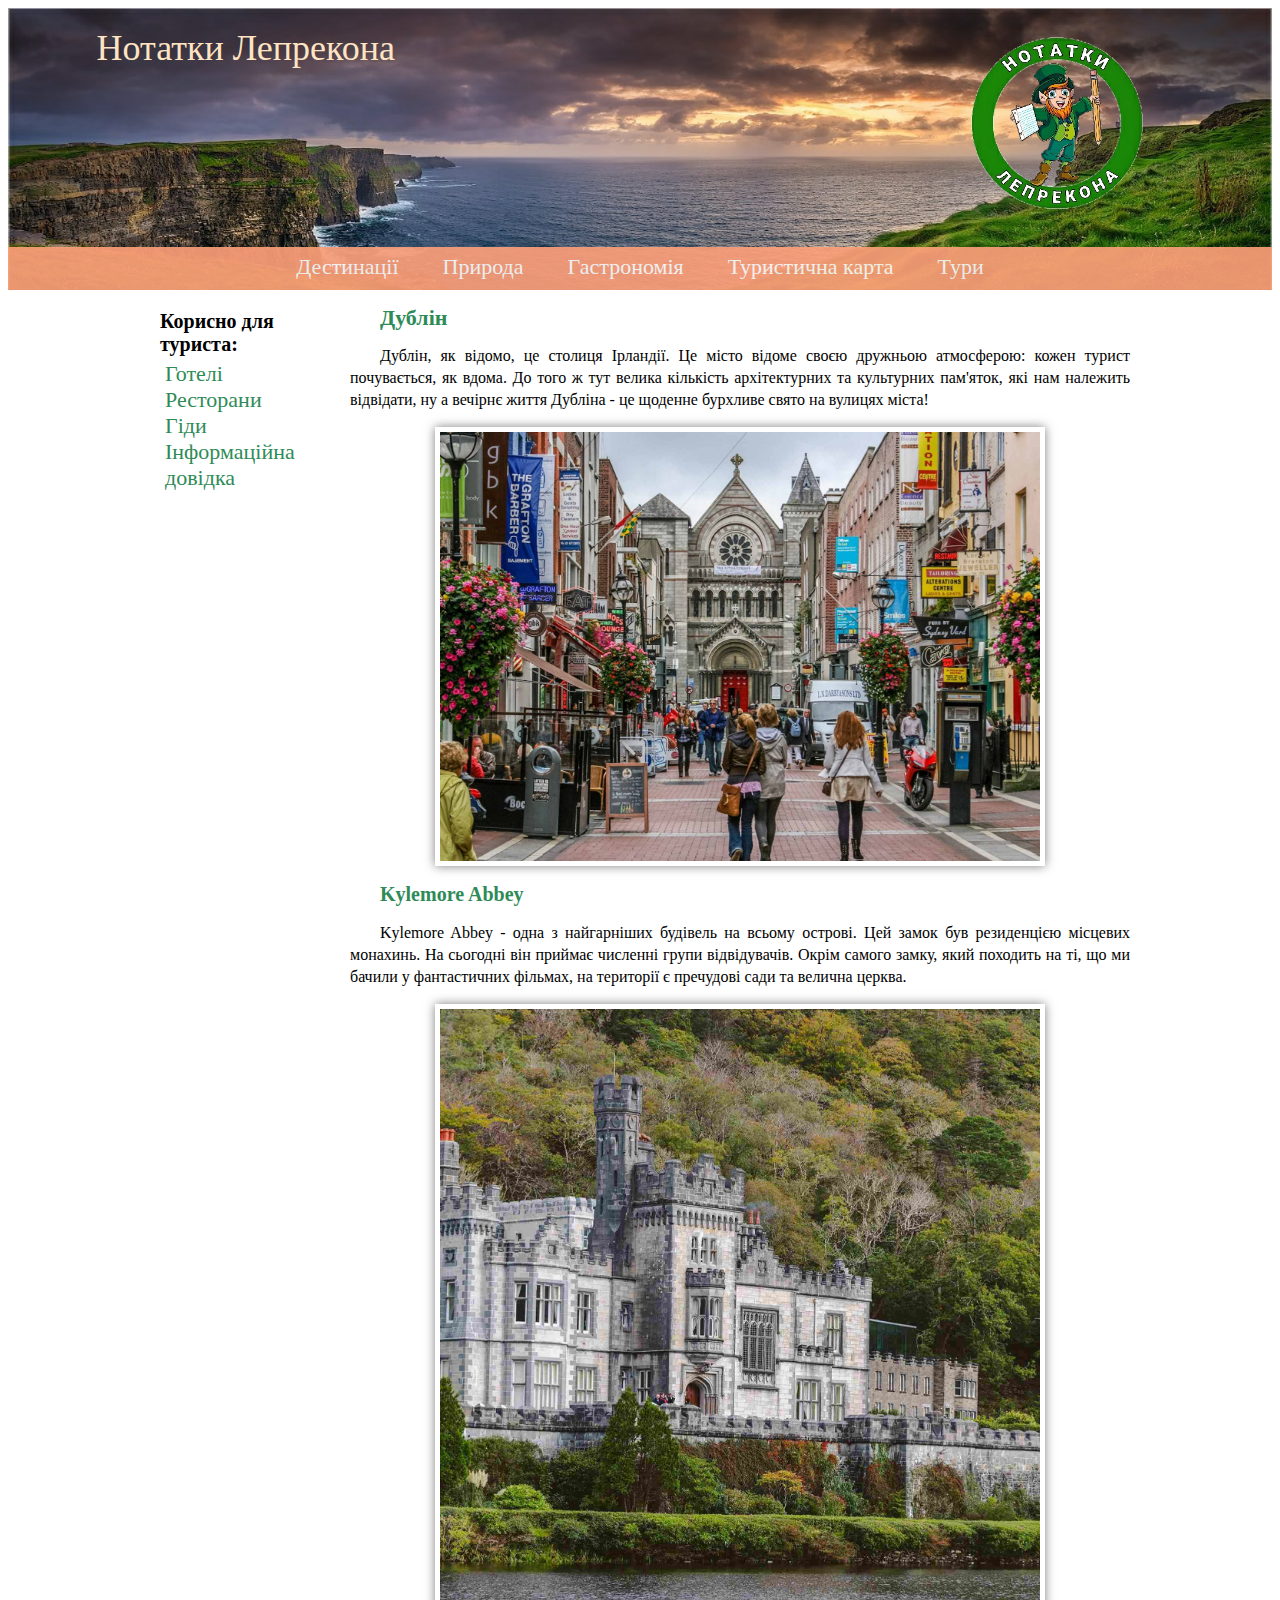
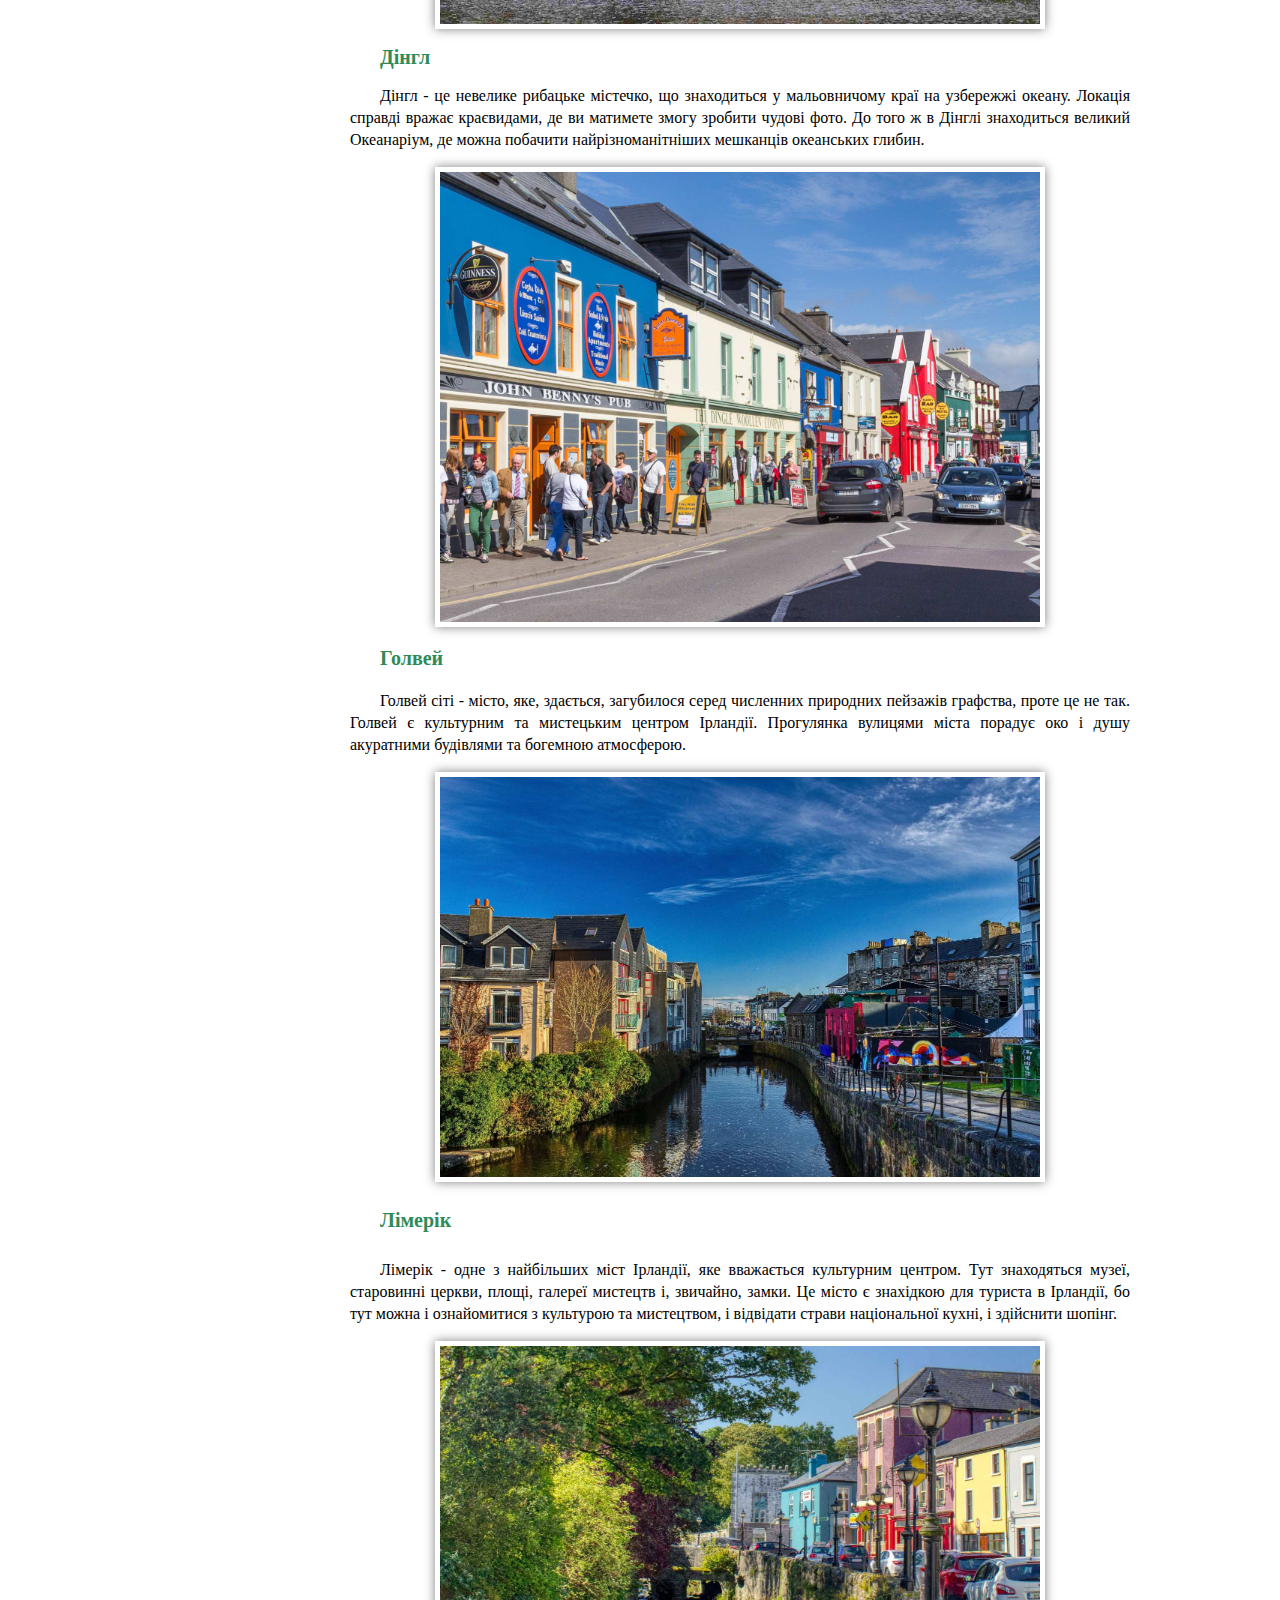
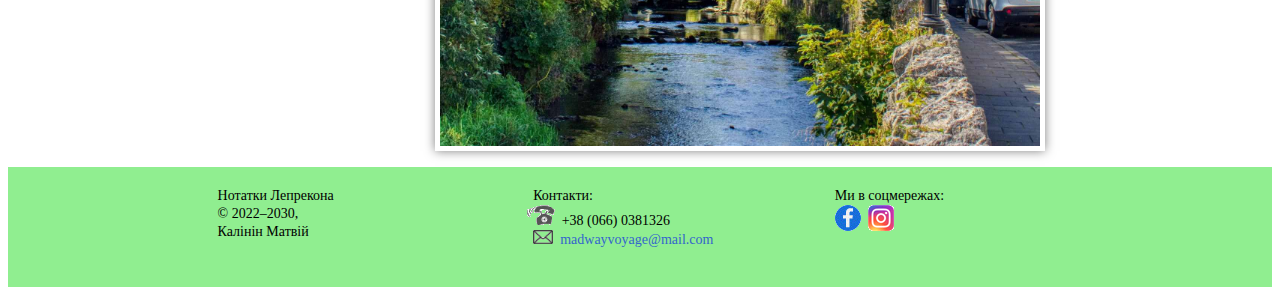
<file: site/index.html>
<!DOCTYPE html PUBLIC "-//W3C//DTD XHTML 1.0 Transitional//EN" "http://www.w3.org/TR/xhtml1/DTD/xhtml1-transitional.dtd">
<html xmlns="http://www.w3.org/1999/xhtml">
<head>
<meta http-equiv="Content-Type" content="text/html; charset=windows-1251" />

<title>������� ���������</title> 
<meta name="description" content="������� ���������: ������� �����䳺�" />
<link rel="stylesheet" type="text/css" media="all" href="style.css" />
</head>

<body>
<div id="top">
 
 <img id="brand" src="img/lepr.png" />
 <span id="title">������� ���������</span>
 <div id="navtop">
  <ul class="toplist">
   <a href="index.html"><li>����������</li></a>
   <a href="nature.html"><li>�������</li></a>
   <a href="food.html"><li>����������</li></a>
   <a href="map.html"><li>���������� �����</li></a>
   <a href="tours.html"><li>����</li></a>
   
  </ul>
 </div> 
</div>
<div id="middle">  
<div id="left">
<div class="submenu">������� ��� �������:</div>
 <ul class="leftlist">
   <a href="hotels.html"><li>�����</li></a>
   <a href="restaurants.html"><li>���������</li></a>
   <a href="guides.html"><li>ó��</li></a>
   <a href="info.html"><li>������������ ������</li></a>
   
 </ul>

</div>
<div id="main">
<!--������ ����-->
<h1>�����</h1>
<p class="main">�����, �� �����, �� ������� �����䳿. �� ���� �����  ���� �������� ����������: ����� ������ ����������, �� �����. �� ���� � ��� ������ ������� ������������� �� ���������� ���'����, �� ��� �������� �������, �� � ������� ����� ������ - �� ������� �������� ����� �� ������� ����!</p>
<p align="center"><img src="img/ex1-1.jpg" class="rys" /></p>
<h2>Kylemore Abbey</h2>
<p class="main">Kylemore Abbey - ���� � ����������� ������� �� ������ ������. ��� ����� ��� ����������� ������� ��������. �� �������� �� ������ �������� ����� ����������. ���� ������ �����, ���� �������� �� �, �� �� ������ � ������������ �������, �� ������� � �������� ���� �� ������� ������.</p>
<p align="center"><img src="img/ex1-2.jpg" class="rys" /></p>
<h2>ĳ���</h2>
<p class="main">ĳ��� - �� �������� �������� �������, �� ����������� � ������������ ��� �� �������� ������. ������� ������ ����� ���������, �� �� �������� ����� ������� ����� ����. �� ���� � � ĳ��� ����������� ������� ���������, �� ����� �������� ����������������� ��������� ���������� ������.</p>
<p align="center"><img src="img/ex1-3.jpg" class="rys" /></p>
<h3>������</h3>
<p class="main">������ �� - ����, ���, �������, ���������� ����� ��������� ��������� ������� ��������, ����� �� �� ���. ������ � ���������� �� ���������� ������� �����䳿. ���������� �������� ���� ������ ��� � ���� ���������� �������� �� �������� ����������.</p>
<p align="center"><img src="img/ex1-4.jpg" class="rys" /></p>
<h4>˳����</h4>
<p class="main">˳���� - ���� � ��������� ��� �����䳿, ��� ��������� ���������� �������. ��� ����������� ����, ���������� ������, �����, ������ �������� �, ��������, �����. �� ���� � ��������� ��� ������� � �����䳿, �� ��� ����� � ������������ � ��������� �� ����������, � ������� ������ ����������� �����, � �������� �����.</p>
<p align="center"><img src="img/ex1-5.jpg" class="rys" /></p>

<!--����� ����-->
</div>
</div>
<div id="bottom">
<p class="subottom">������� ���������<br />
� 2022�2030,<br />
������ �����</p>
<p class="subottom">&nbsp;&nbsp;��������:<br />
<img src="img/tel.gif" width="32" height="20" border="0" /></a>&nbsp;+38 (066) 0381326<br />
&nbsp;&nbsp;<img src="img/konvert.gif" width="20" height="14" border="0" />&nbsp;&nbsp;<a href="mailto:info@mail.com">madwayvoyage@mail.com</a></p>
<p class="subottom">�� � ����������:<br />
<a href="https://www.facebook.com/enochddraser/" target="_blank"><img src="img/fb.gif" width="26" height="26" border="0" /></a>&nbsp;
<a href="https://www.instagram.com/xamstergram/" target="_blank"><img src="img/inst.gif" width="26" height="26" border="0" /></a></p>
</div>
</body>
</html>
</file>
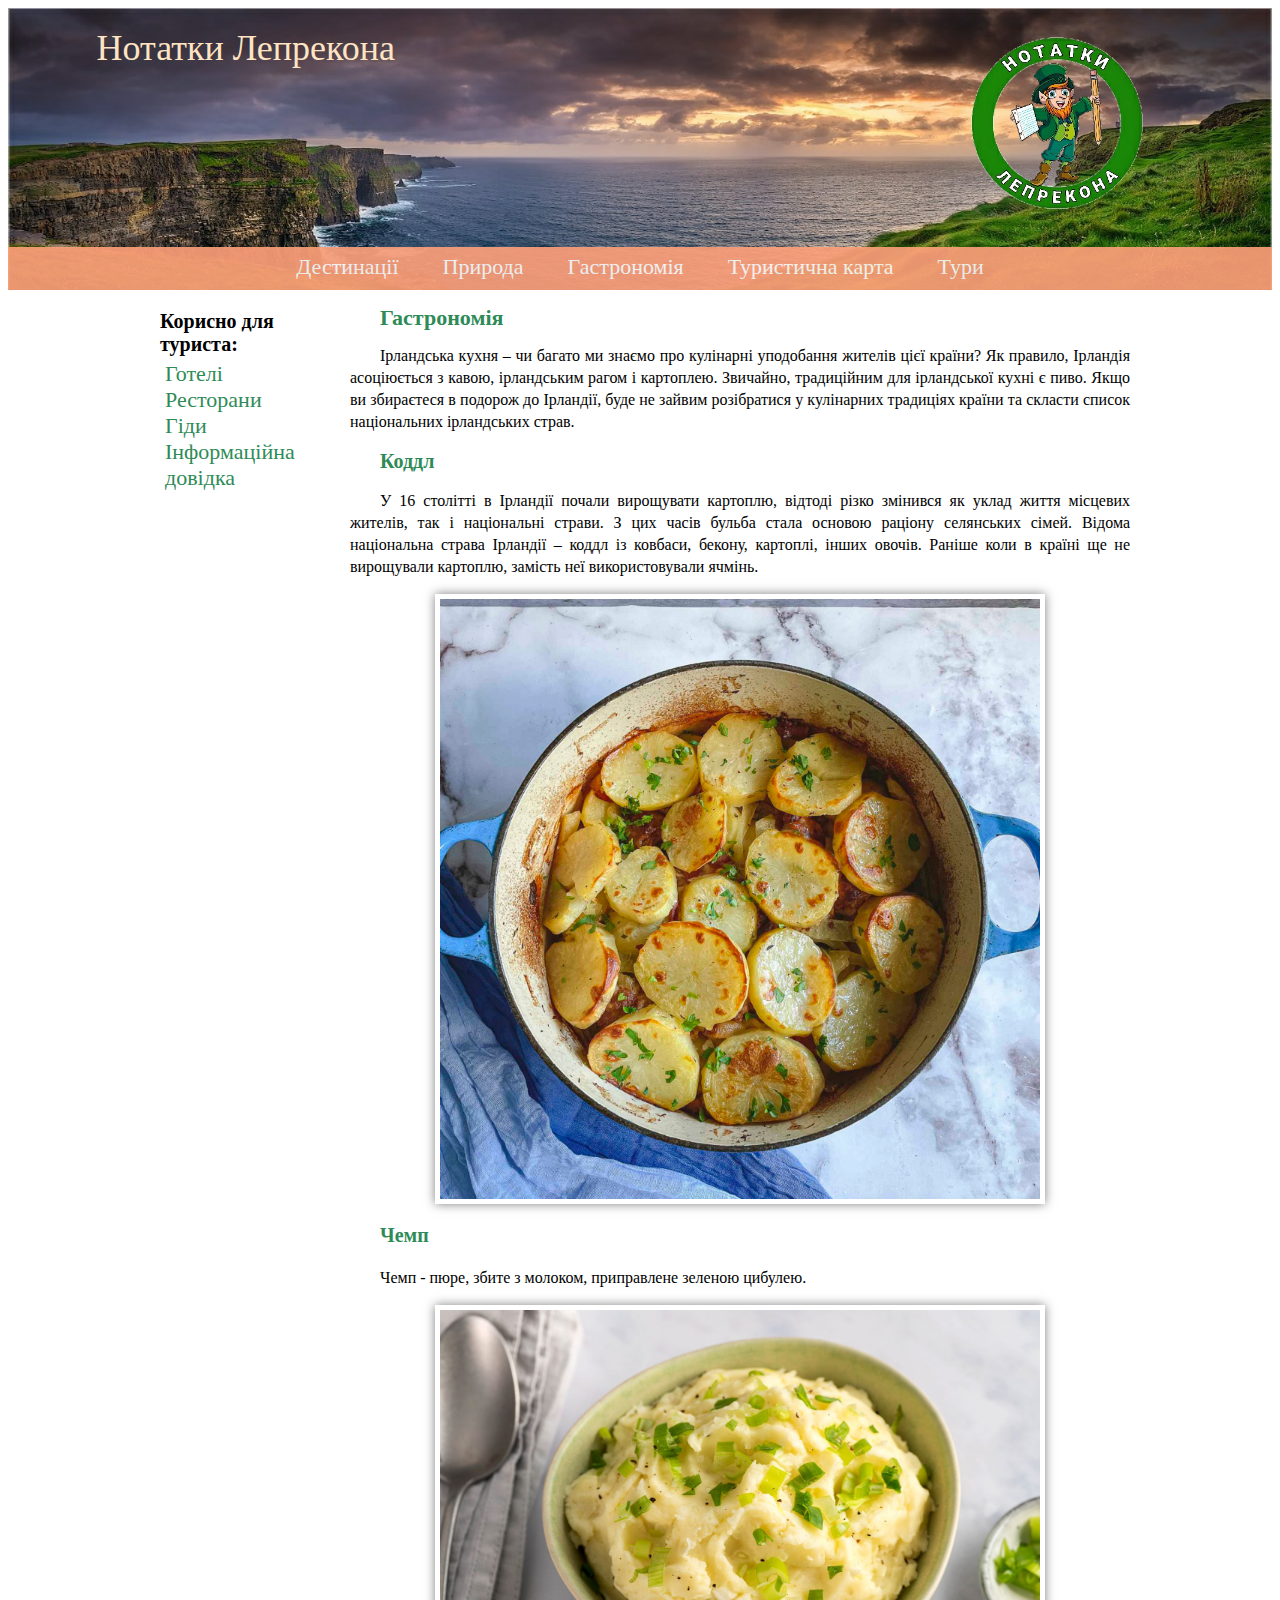
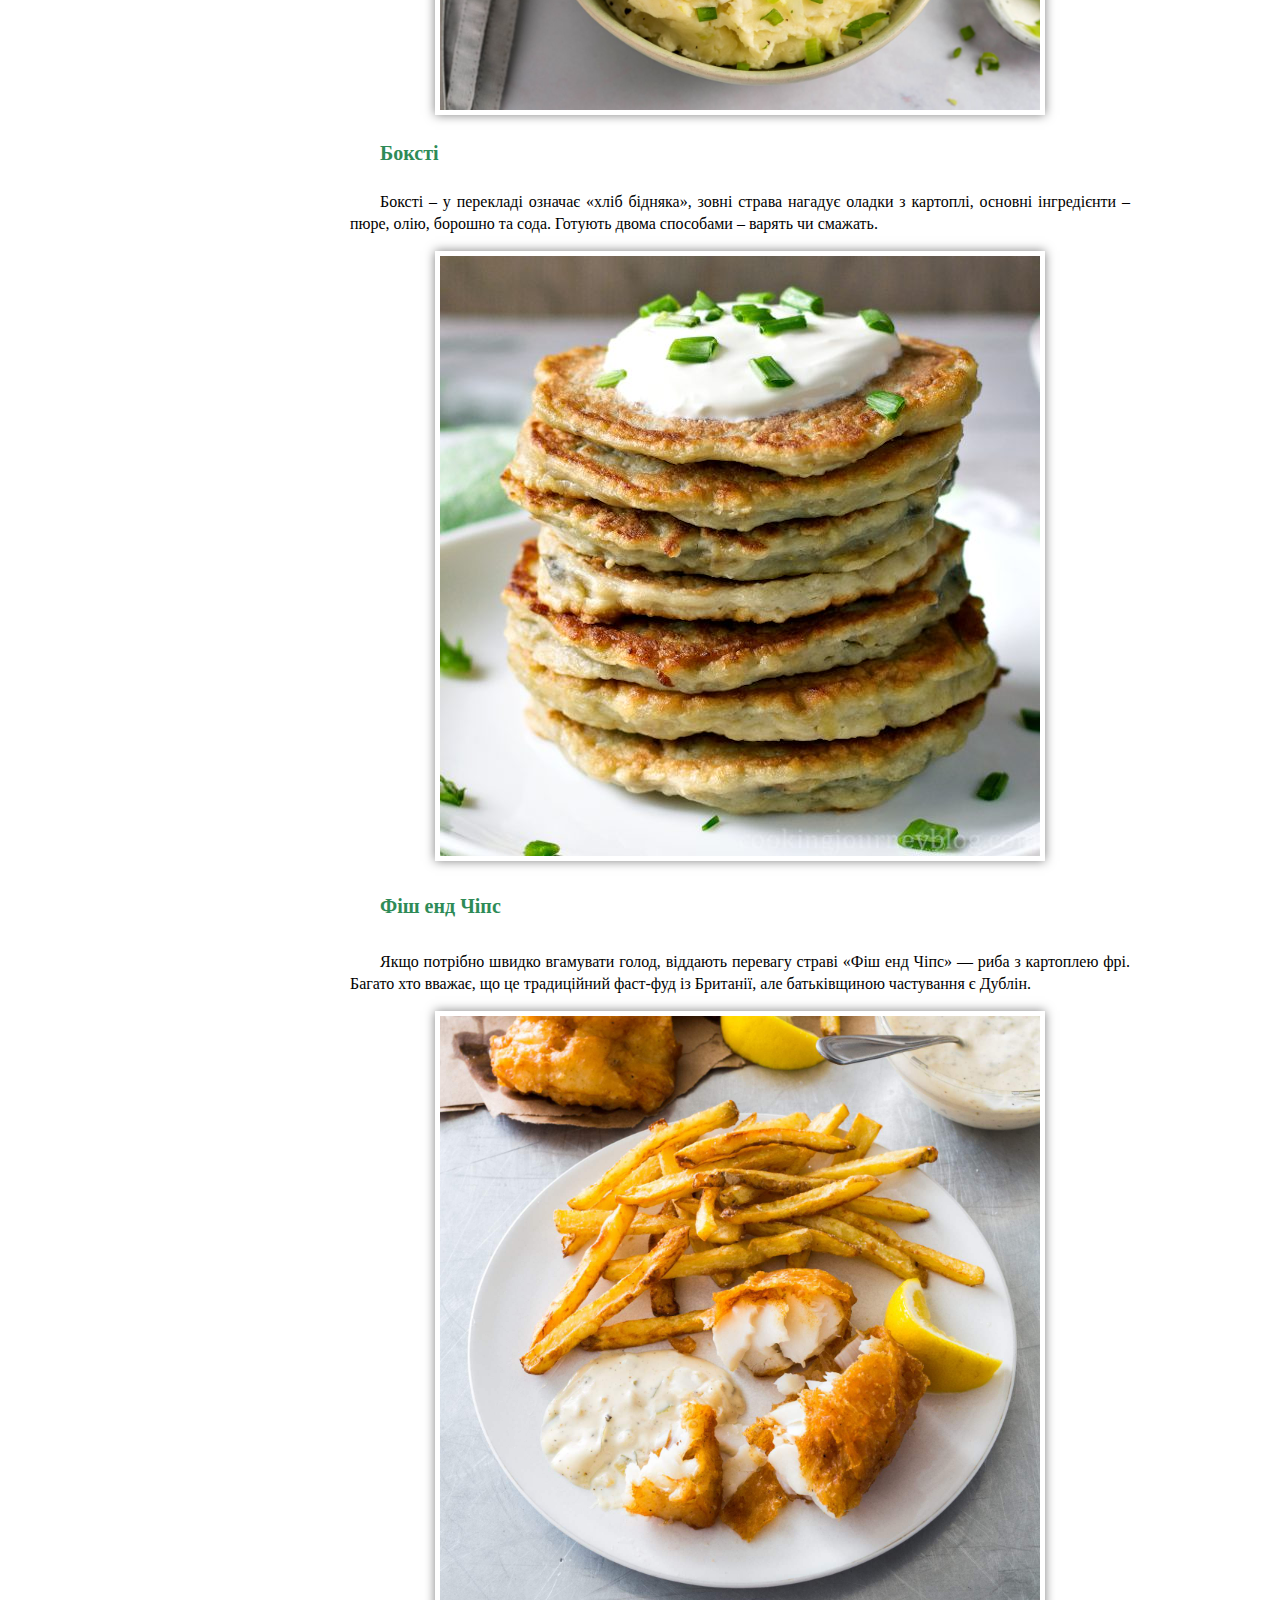
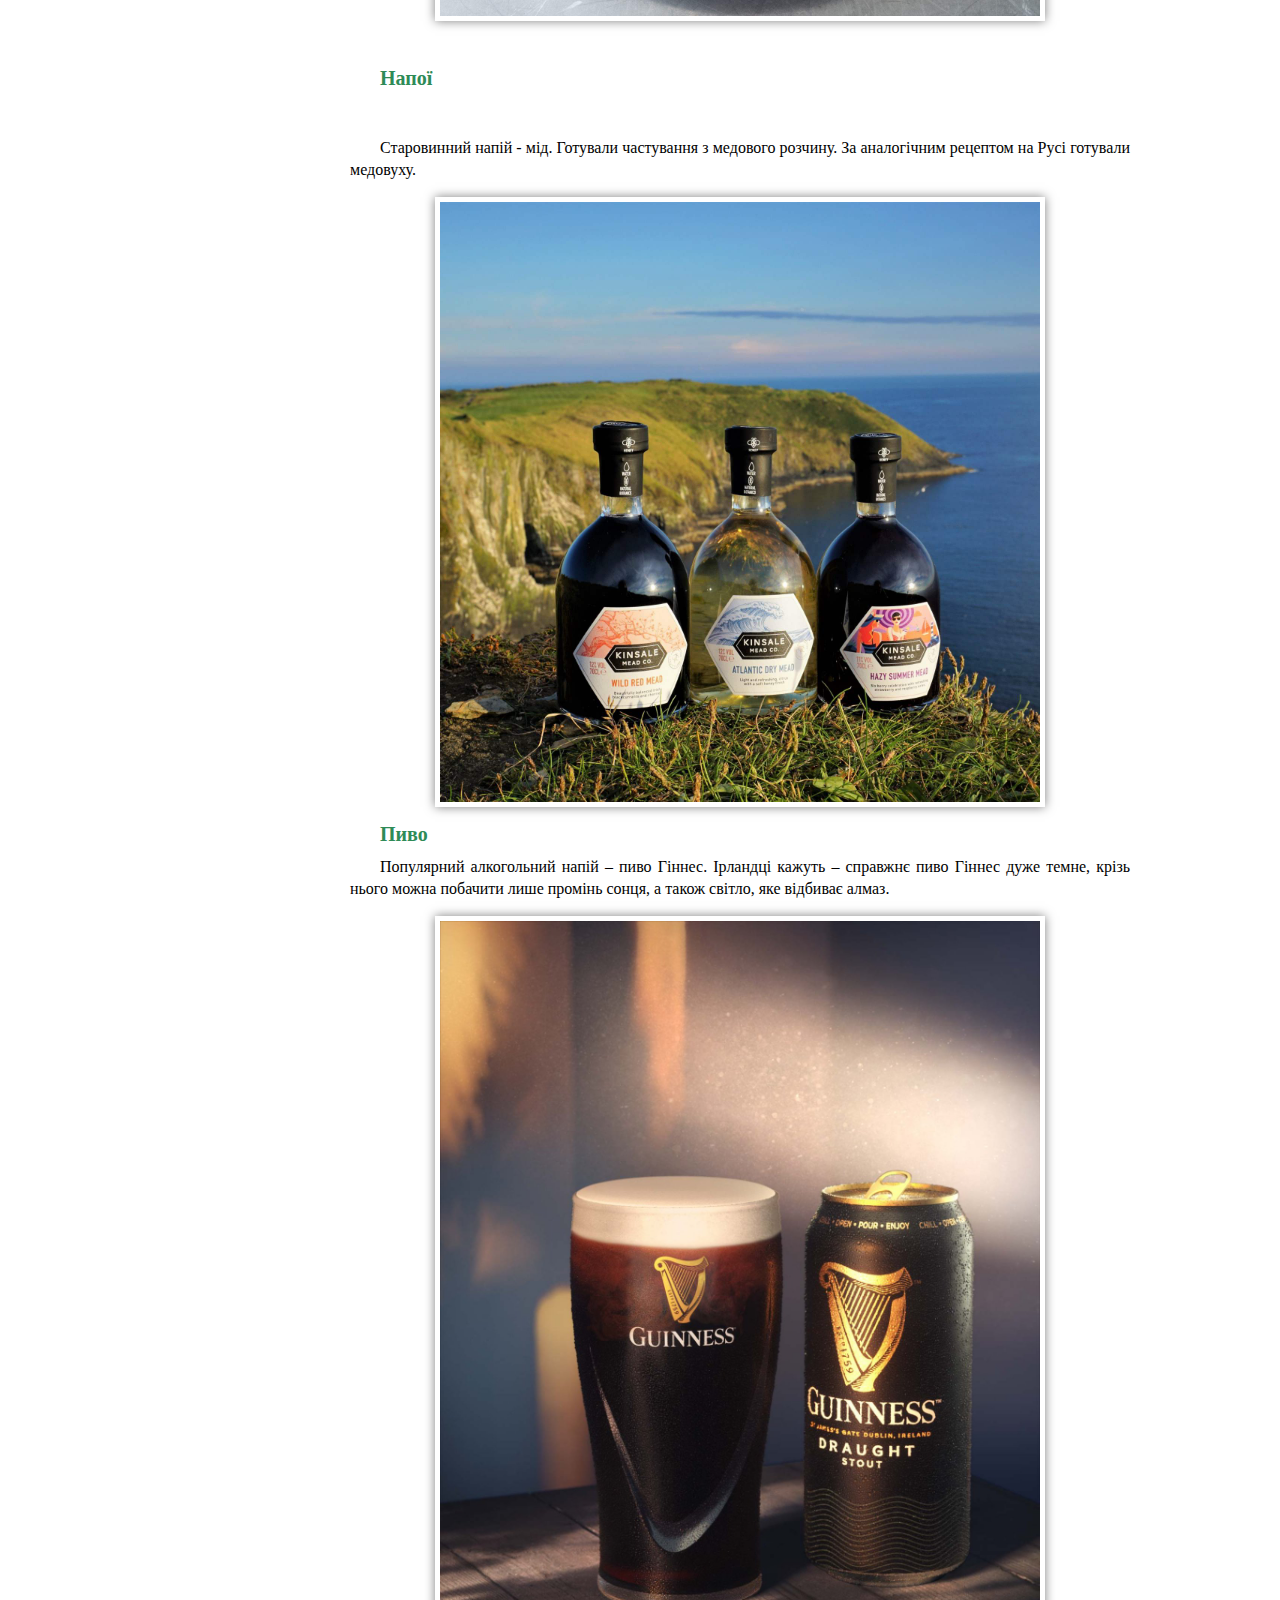
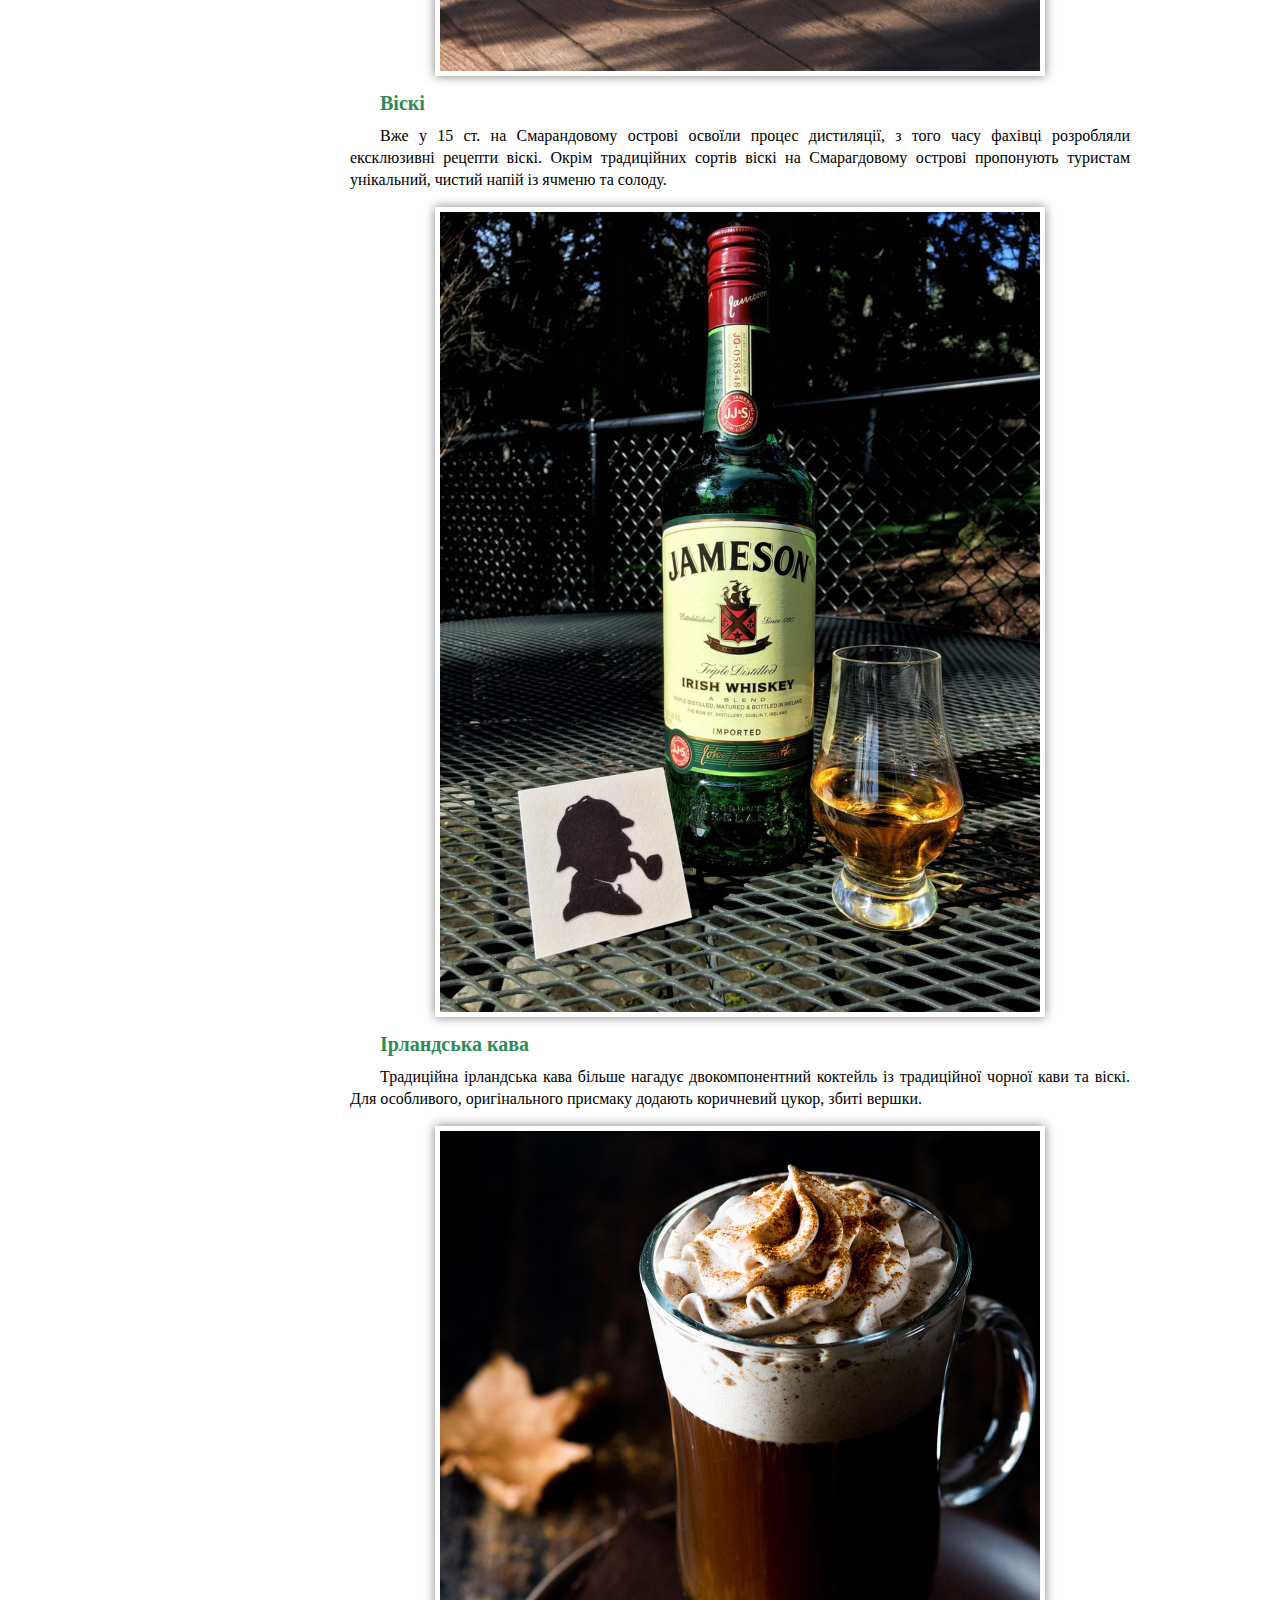
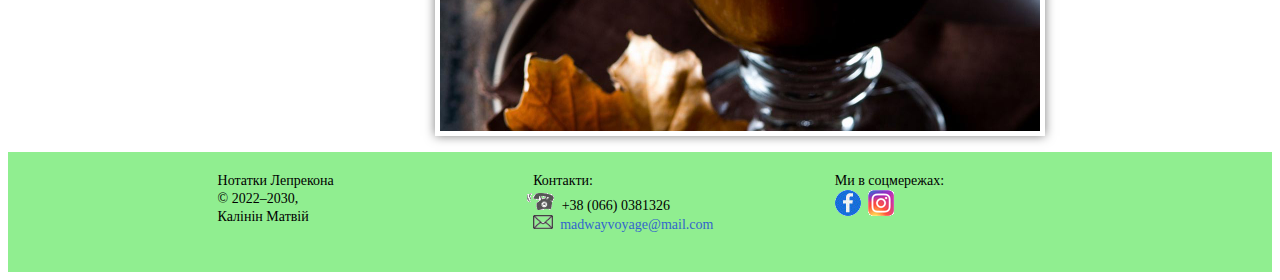
<file: site/food.html>
<!DOCTYPE html PUBLIC "-//W3C//DTD XHTML 1.0 Transitional//EN" "http://www.w3.org/TR/xhtml1/DTD/xhtml1-transitional.dtd">
<html xmlns="http://www.w3.org/1999/xhtml">
<head>
<meta http-equiv="Content-Type" content="text/html; charset=windows-1251" />

<title>������� ���������</title> 
<meta name="description" content="������� ���������: ������� �����䳺�" />
<link rel="stylesheet" type="text/css" media="all" href="style.css" />
</head>

<body>
<div id="top">
 
 <img id="brand" src="img/lepr.png" />
 <span id="title">������� ���������</span>
 <div id="navtop">
  <ul class="toplist">
   <a href="index.html"><li>����������</li></a>
   <a href="nature.html"><li>�������</li></a>
   <a href="food.html"><li>����������</li></a>
   <a href="map.html"><li>���������� �����</li></a>
   <a href="tours.html"><li>����</li></a>
   
  </ul>
 </div> 
</div>
<div id="middle">  
<div id="left">
<div class="submenu">������� ��� �������:</div>
 <ul class="leftlist">
   <a href="hotels.html"><li>�����</li></a>
   <a href="restaurants.html"><li>���������</li></a>
   <a href="guides.html"><li>ó��</li></a>
   <a href="info.html"><li>������������ ������</li></a>
   
 </ul>

</div>
<div id="main">
<!--������ ����-->
<h1>����������</h1>
<p class="main">���������� ����� � �� ������ �� ����� ��� �������� ���������� ������ ���� �����? �� �������, ������� ����������� � �����, ����������� ����� � ���������. ��������, ����������� ��� ���������� ����� � ����. ���� �� ��������� � ������� �� �����䳿, ���� �� ������ ���������� � ��������� ��������� ����� �� ������� ������ ������������ ����������� �����.</p>
<h2>�����</h2>
<p class="main">� 16 ������ � �����䳿 ������ ���������� ��������, ����� ���� ������� �� ����� ����� ������� ������, ��� � ����������� ������. � ��� ���� ������ ����� ������� ������� ���������� ����. ³���� ����������� ������ �����䳿 � ����� �� �������, ������, �������, ����� ������. ������ ���� � ����� �� �� ���������� ��������, ������ �� ��������������� �����.</p>
<p align="center"><img src="img/ex3-1.jpg" class="rys" /></p>
<h3>����</h3>
<p class="main">���� - ����, ����� � �������, ����������� ������� �������.</p>
<p align="center"><img src="img/ex3-2.jpg" class="rys" /></p>
<h4>�����</h4>
<p class="main">����� � � �������� ������ ���� ������, ����� ������ ������ ������ � �������, ������� �����䳺��� � ����, ���, ������� �� ����. ������� ����� ��������� � ������ �� �������.</p>
<p align="center"><img src="img/ex3-3.jpg" class="rys" /></p>
<h5>Գ� ��� ׳��</h5>
<p class="main">���� ������� ������ ��������� �����, ������� �������� ����� �Գ� ��� ׳�� � ���� � ��������� ��. ������ ��� �����, �� �� ����������� ����-��� �� ��������, ��� ����������� ���������� � �����.</p>
<p align="center"><img src="img/ex3-4.jpg" class="rys" /></p>
<h6>����</h6>
<p class="main">����������� ���� - ��. �������� ���������� � �������� �������. �� ���������� �������� �� ��� �������� ��������.</p>
<p align="center"><img src="img/ex3-5.jpg" class="rys" /></p>
<h7>����</h7>
<p class="main">���������� ����������� ���� � ���� ó����. �������� ������ � �������� ���� ó���� ���� �����, ���� ����� ����� �������� ���� ������ �����, � ����� �����, ��� ������ �����.�</p>
<p align="center"><img src="img/ex3-6.jpg" class="rys" /></p>
<h8>³��</h8>
<p class="main">��� � 15 ��. �� ������������ ������ ������ ������ ����������, � ���� ���� ������� ���������� ����������� ������� ���. ���� ����������� ����� ��� �� ������������ ������ ���������� �������� ����������, ������ ���� �� ������ �� ������.</p>
<p align="center"><img src="img/ex3-7.jpg" class="rys" /></p>
<h9>���������� ����</h9>
<p class="main">���������� ���������� ���� ����� ������ ��������������� �������� �� ���������� ����� ���� �� ���. ��� ����������, ������������ �������� ������� ���������� �����, ���� ������.</p>
<p align="center"><img src="img/ex3-8.jpg" class="rys" /></p>
<!--����� ����-->
</div>
</div>
<div id="bottom">
<p class="subottom">������� ���������<br />
� 2022�2030,<br />
������ �����</p>
<p class="subottom">&nbsp;&nbsp;��������:<br />
<img src="img/tel.gif" width="32" height="20" border="0" /></a>&nbsp;+38 (066) 0381326<br />
&nbsp;&nbsp;<img src="img/konvert.gif" width="20" height="14" border="0" />&nbsp;&nbsp;<a href="mailto:info@mail.com">madwayvoyage@mail.com</a></p>
<p class="subottom">�� � ����������:<br />
<a href="https://www.facebook.com/enochddraser/" target="_blank"><img src="img/fb.gif" width="26" height="26" border="0" /></a>&nbsp;
<a href="https://www.instagram.com/xamstergram/" target="_blank"><img src="img/inst.gif" width="26" height="26" border="0" /></a></p>
</div>
</body>
</html>
</file>
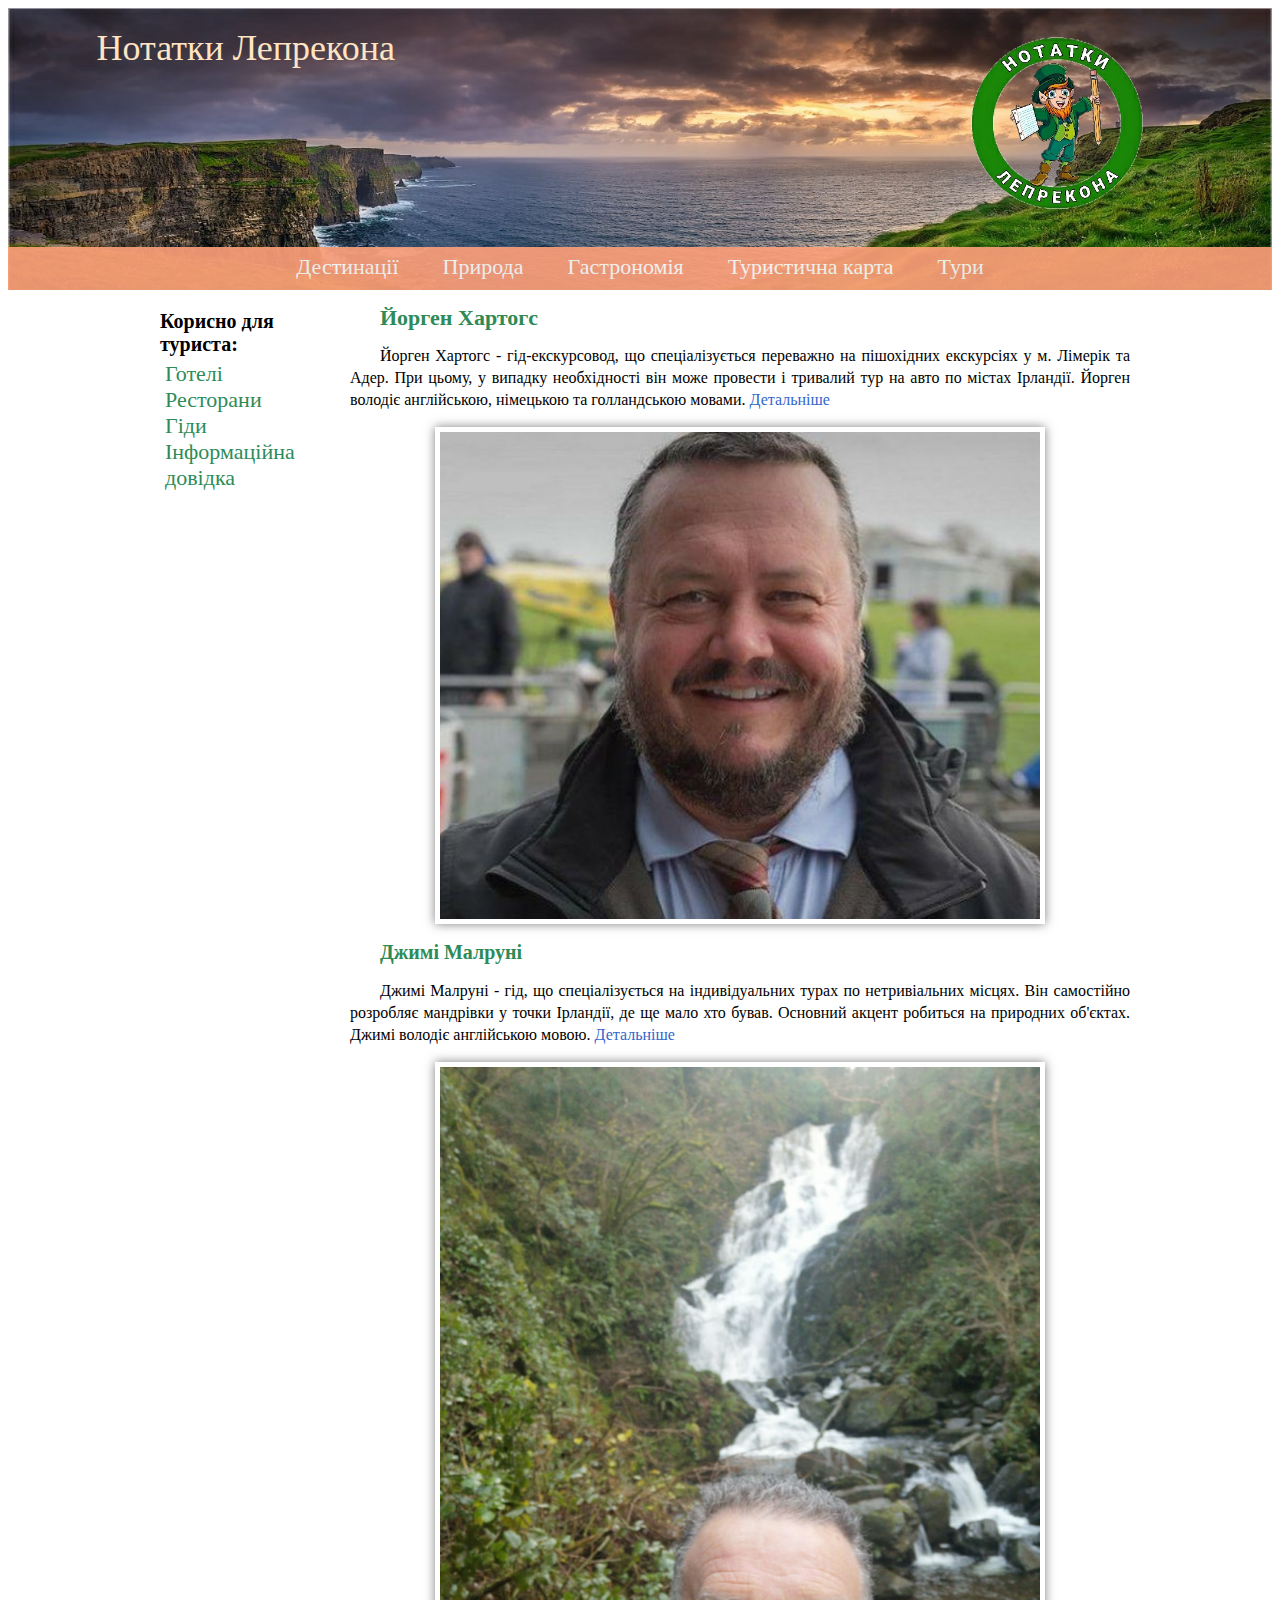
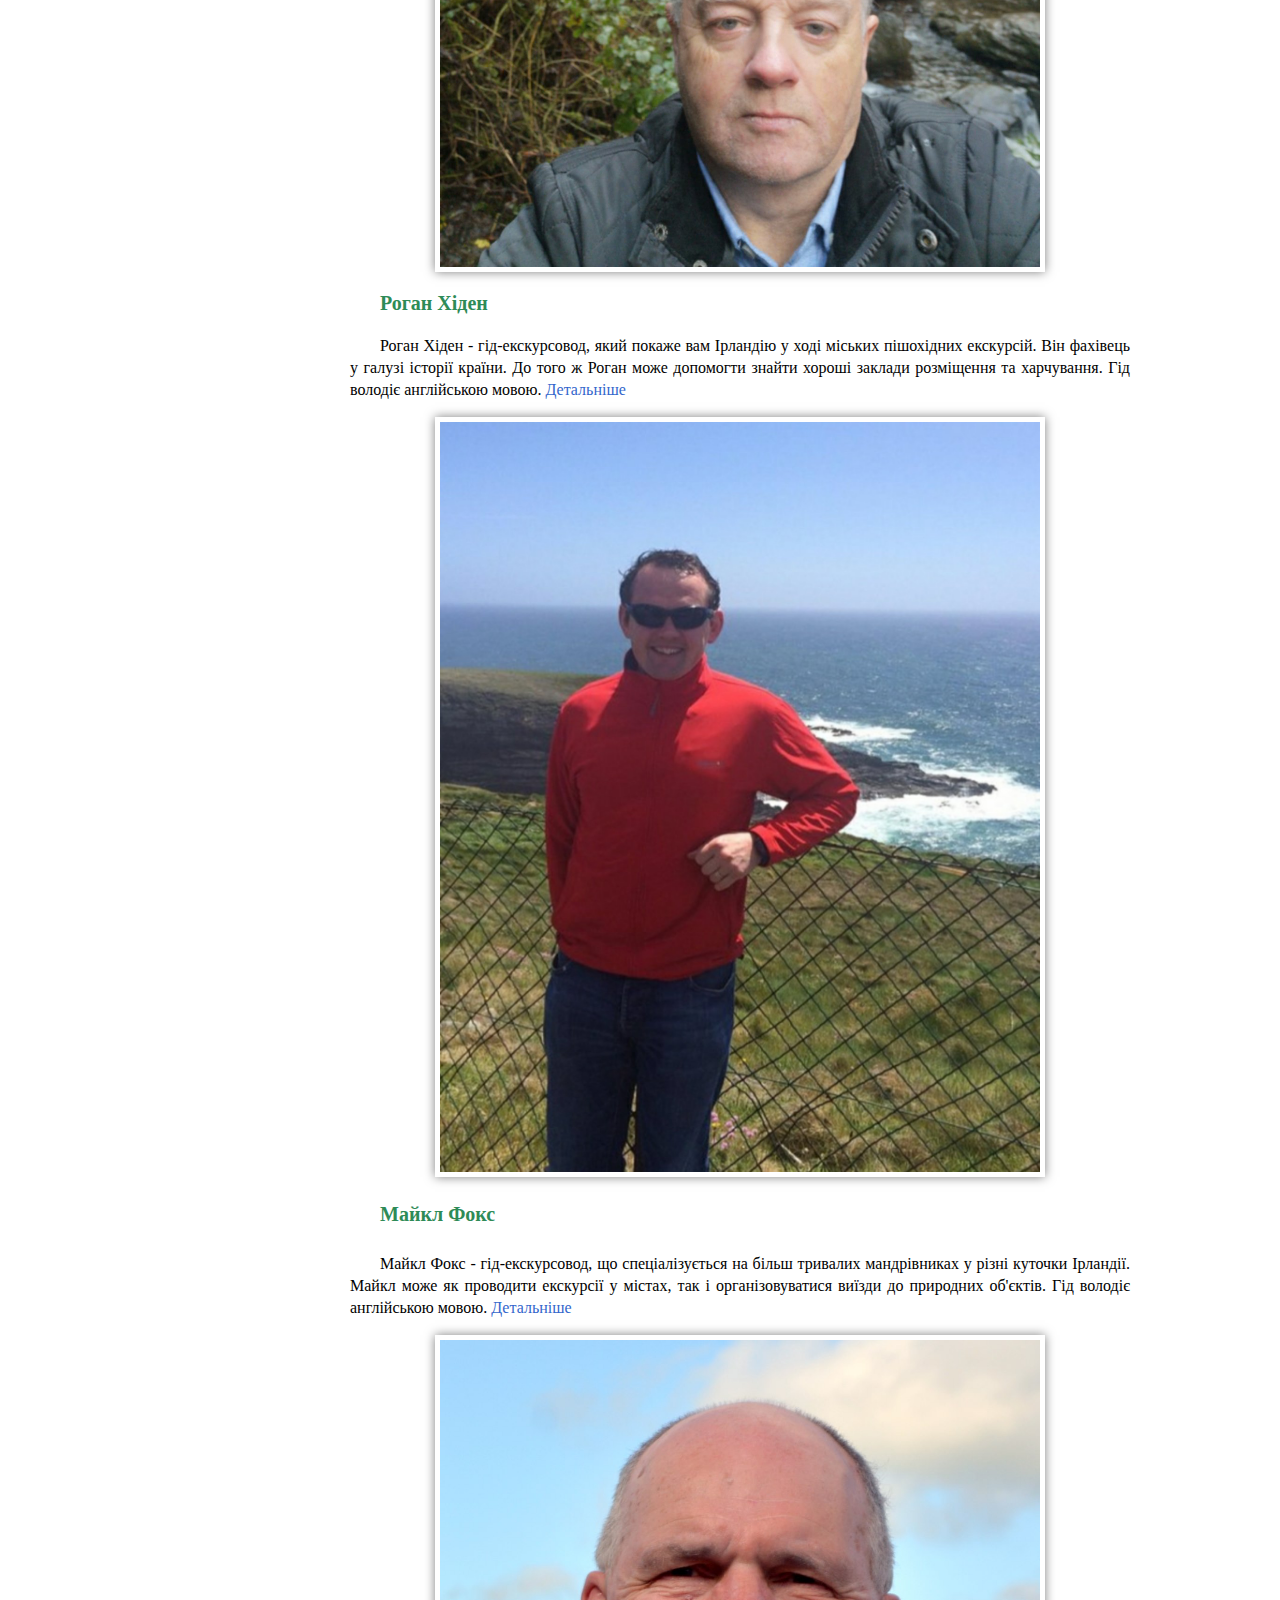
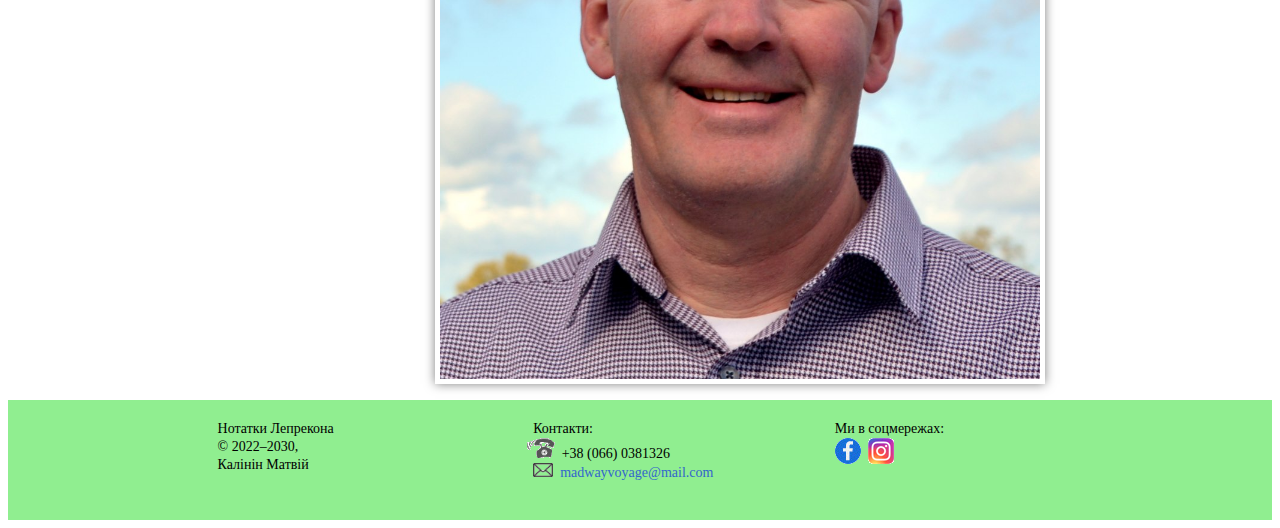
<file: site/guides.html>
<!DOCTYPE html PUBLIC "-//W3C//DTD XHTML 1.0 Transitional//EN" "http://www.w3.org/TR/xhtml1/DTD/xhtml1-transitional.dtd">
<html xmlns="http://www.w3.org/1999/xhtml">
<head>
<meta http-equiv="Content-Type" content="text/html; charset=windows-1251" />

<title>������� ���������</title> 
<meta name="description" content="������� ���������: ������� �����䳺�" />
<link rel="stylesheet" type="text/css" media="all" href="style.css" />
</head>

<body>
<div id="top">
 
 <img id="brand" src="img/lepr.png" />
 <span id="title">������� ���������</span>
 <div id="navtop">
  <ul class="toplist">
   <a href="index.html"><li>����������</li></a>
   <a href="nature.html"><li>�������</li></a>
   <a href="food.html"><li>����������</li></a>
   <a href="map.html"><li>���������� �����</li></a>
   <a href="tours.html"><li>����</li></a>
   
  </ul>
 </div> 
</div>
<div id="middle">  
<div id="left">
<div class="submenu">������� ��� �������:</div>
 <ul class="leftlist">
   <a href="hotels.html"><li>�����</li></a>
   <a href="restaurants.html"><li>���������</li></a>
   <a href="guides.html"><li>ó��</li></a>
   <a href="info.html"><li>������������ ������</li></a>
   
 </ul>

</div>
<div id="main">
<!--������ ����-->
<h1>������ �������</h1>
<p class="main">������ ������� - ��-�����������, �� ������������� ��������� �� ��������� ��������� � �. ˳���� �� ����. ��� �����, � ������� ����������� �� ���� �������� � �������� ��� �� ���� �� ����� �����䳿. ������ ����䳺 ����������, ��������� �� ������������ ������.
<a href="https://tourguide.ie/jorgen-hartogs-limerick-walking-tours/" target="_blank">
����������
</a>
</p>
<p align="center"><img src="img/exl3-1.jpg" class="rys" /></p>
<h2>���� �������</h2>
<p class="main">���� ������� - ��, �� ������������� �� ������������� ����� �� ������������ �����. ³� ��������� ��������� �������� � ����� �����䳿, �� �� ���� ��� �����. �������� ������ �������� �� ��������� ��'�����. ���� ����䳺 ���������� �����.
<a href="https://tourguide.ie/jimmy-mulrooney-exclusive-tours-ireland/" target="_blank">
����������
</a>
</p>
<p align="center"><img src="img/exl3-2.jpg" class="rys" /></p>
<h3>����� ճ���</h3>
<p class="main">����� ճ��� - ��-�����������, ���� ������ ��� ������� � ��� ������ ��������� ��������. ³� �������� � ����� ����� �����. �� ���� � ����� ���� ��������� ������ ������ ������� ��������� �� ����������. ó� ����䳺 ���������� �����.
<a href="https://tourguide.ie/roghan-headen-midway-ireland-tours/" target="_blank">
����������
</a>
</p>
<p align="center"><img src="img/exl3-3.jpg" class="rys" /></p>
<h4>����� ����</h4>
<p class="main">����� ���� - ��-�����������, �� ������������� �� ���� �������� ����������� � ���� ������� �����䳿. ����� ���� �� ��������� ������� � �����, ��� � ���������������� ����� �� ��������� ��'����. ó� ����䳺 ���������� �����.
<a href="https://tourguide.ie/michael-fox/" target="_blank">
����������
</a>
</p>
<p align="center"><img src="img/exl3-4.jpg" class="rys" /></p>

<!--����� ����-->
</div>
</div>
<div id="bottom">
<p class="subottom">������� ���������<br />
� 2022�2030,<br />
������ �����</p>
<p class="subottom">&nbsp;&nbsp;��������:<br />
<img src="img/tel.gif" width="32" height="20" border="0" /></a>&nbsp;+38 (066) 0381326<br />
&nbsp;&nbsp;<img src="img/konvert.gif" width="20" height="14" border="0" />&nbsp;&nbsp;<a href="mailto:info@mail.com">madwayvoyage@mail.com</a></p>
<p class="subottom">�� � ����������:<br />
<a href="https://www.facebook.com/enochddraser/" target="_blank"><img src="img/fb.gif" width="26" height="26" border="0" /></a>&nbsp;
<a href="https://www.instagram.com/xamstergram/" target="_blank"><img src="img/inst.gif" width="26" height="26" border="0" /></a></p>
</div>
</body>
</html>
</file>
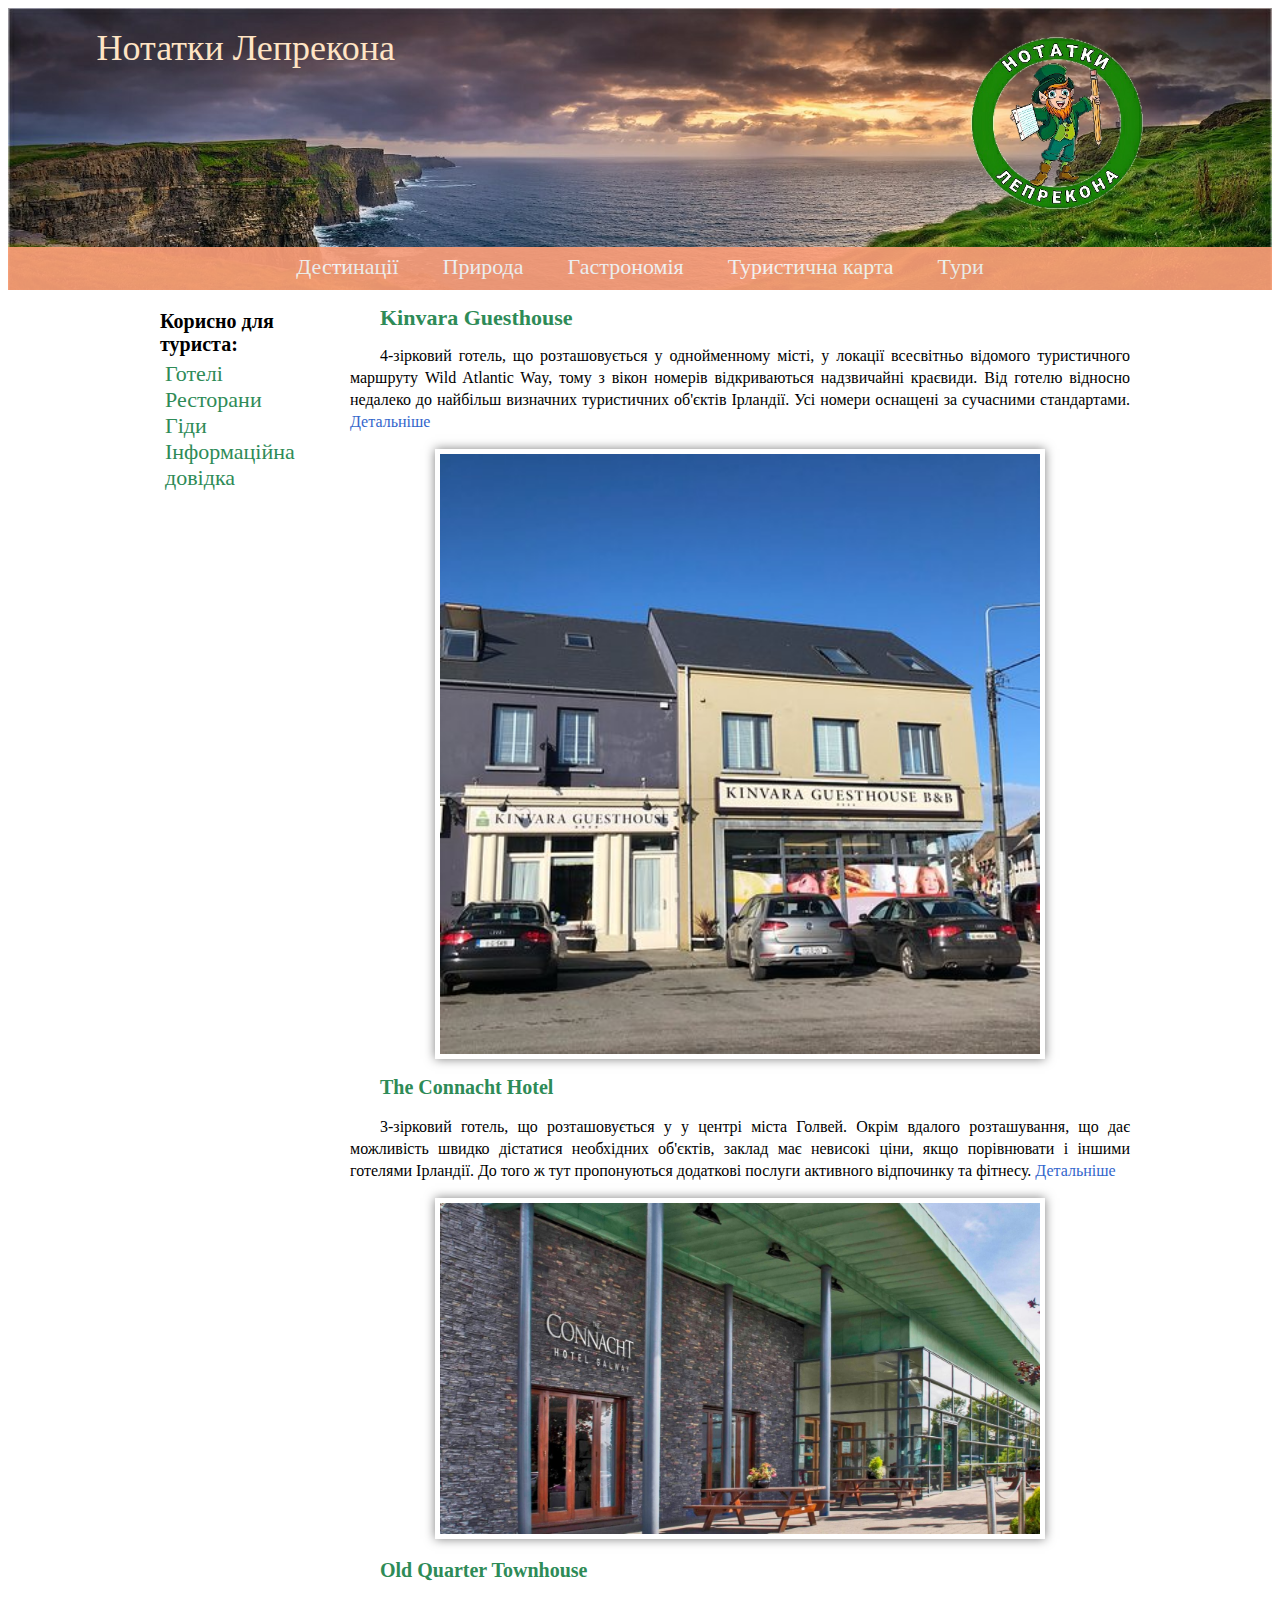
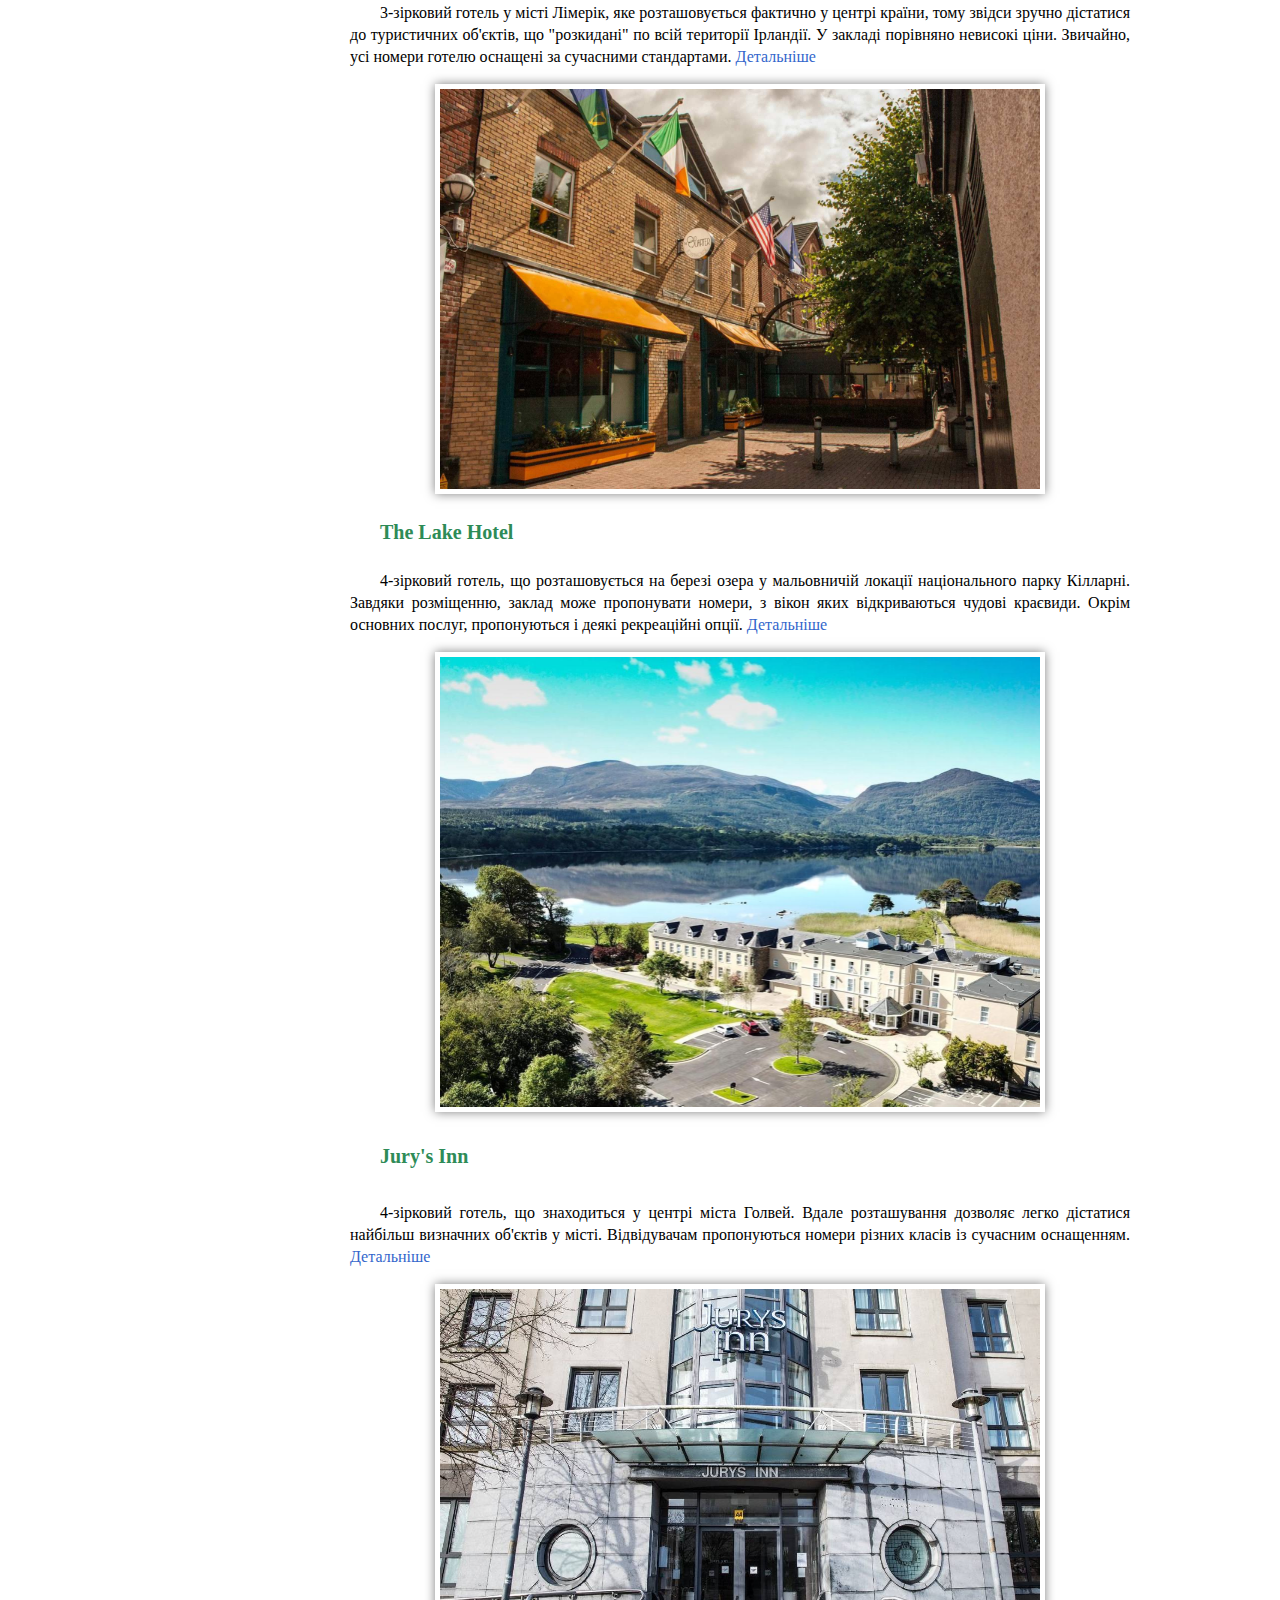
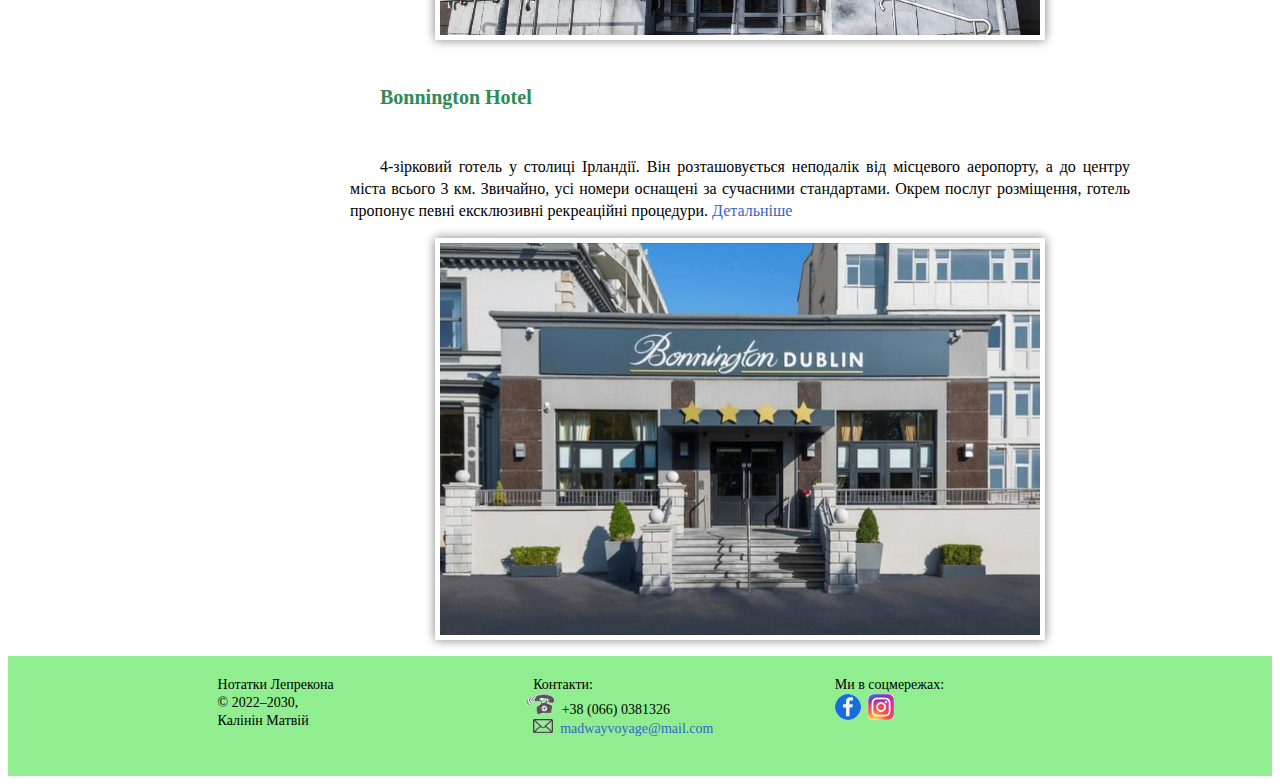
<file: site/hotels.html>
<!DOCTYPE html PUBLIC "-//W3C//DTD XHTML 1.0 Transitional//EN" "http://www.w3.org/TR/xhtml1/DTD/xhtml1-transitional.dtd">
<html xmlns="http://www.w3.org/1999/xhtml">
<head>
<meta http-equiv="Content-Type" content="text/html; charset=windows-1251" />

<title>������� ���������</title> 
<meta name="description" content="������� ���������: ������� �����䳺�" />
<link rel="stylesheet" type="text/css" media="all" href="style.css" />
</head>

<body>
<div id="top">
 
 <img id="brand" src="img/lepr.png" />
 <span id="title">������� ���������</span>
 <div id="navtop">
  <ul class="toplist">
   <a href="index.html"><li>����������</li></a>
   <a href="nature.html"><li>�������</li></a>
   <a href="food.html"><li>����������</li></a>
   <a href="map.html"><li>���������� �����</li></a>
   <a href="tours.html"><li>����</li></a>
   
  </ul>
 </div> 
</div>
<div id="middle">  
<div id="left">
<div class="submenu">������� ��� �������:</div>
 <ul class="leftlist">
   <a href="hotels.html"><li>�����</li></a>
   <a href="restaurants.html"><li>���������</li></a>
   <a href="guides.html"><li>ó��</li></a>
   <a href="info.html"><li>������������ ������</li></a>
   
 </ul>

</div>
<div id="main">
<!--������ ����-->
<h1>Kinvara Guesthouse</h1>
<p class="main">4-������� ������, �� ������������� � ������������ ���, � ������� ��������� ������� ������������ �������� Wild Atlantic Way, ���� � ���� ������ ������������ ����������� �������. ³� ������ ������� �������� �� ������� ��������� ����������� ��'���� �����䳿. �� ������ �������� �� ��������� �����������.
<a href="https://www.booking.com/hotel/ie/kinvara-guesthouse.html?aid=2077495&label=kinvarra-OhMP4P8ez1MkqG2urH6o9wSM501827389371%3Apl%3Ata%3Ap1%3Ap2%3Aac%3Aap%3Aneg%3Afi%3Atiaud-297601666515%3Akwd-16766631387%3Alp1012871%3Ali%3Adem%3Adm&sid=0339362a66f9d67ad39e5eaaba212993&dest_id=-1503980;dest_type=city;dist=0;group_adults=2;group_children=0;hapos=1;hpos=1;no_rooms=1;req_adults=2;req_children=0;room1=A%2CA;sb_price_type=total;sr_order=popularity;srepoch=1668519585;srpvid=4ebd600e806c047c;type=total;ucfs=1& " target="_blank">����������</a></p>
<p align="center"><img src="img/exl1-1.jpg" class="rys" /></p>
<h2>The Connacht Hotel</h2>
<p class="main">3-������� ������, �� ������������� � � ����� ���� ������. ���� ������� ������������, �� �� ��������� ������ �������� ���������� ��'����, ������ �� ������� ����, ���� ���������� � ������ �������� �����䳿. �� ���� � ��� ������������ �������� ������� ��������� ��������� �� �������.
<a href="https://www.booking.com/hotel/ie/the-connacht-hotel.html" target="_blank">����������</a></p>
<p align="center"><img src="img/exl1-2.jpg" class="rys" /></p>
<h3>Old Quarter Townhouse</h3>
<p class="main">3-������� ������ � ��� ˳����, ��� ������������� �������� � ����� �����, ���� ����� ������ �������� �� ����������� ��'����, �� "���������" �� ��� ������� �����䳿. � ������ �������� ������� ����. ��������, �� ������ ������ �������� �� ��������� �����������.
<a href="https://www.booking.com/hotel/ie/boutique-hotel.html" target="_blank">
����������
</a>
</p>
<p align="center"><img src="img/exl1-3.jpg" class="rys" /></p>
<h4>The Lake Hotel</h4>
<p class="main">4-������� ������, �� ������������� �� ����� ����� � ����������� ������� ������������� ����� ʳ������. ������� ���������, ������ ���� ����������� ������, � ���� ���� ������������ ����� �������. ���� �������� ������, ������������ � ���� ����������� �����.
<a href="https://www.booking.com/hotel/ie/lakehotel.en-gb.html?aid=311984&label=hotel-ie-225045-en-CxxLr233eDoy0cfEvbbkFASM392963830692%3Apl%3Ata%3Ap1%3Ap2%3Aac%3Aap%3Aneg%3Afi%3Atikwd-659144751%3Alp1012871%3Ali%3Adem%3Adm%3Appccp%3DUmFuZG9tSVYkc2RlIyh9YTQUGSsRwx9_3qo3uPTHyoo&sid=0339362a66f9d67ad39e5eaaba212993&dest_id=-1503761;dest_type=city;dist=0;group_adults=2;group_children=0;hapos=1;hpos=1;no_rooms=1;req_adults=2;req_children=0;room1=A%2CA;sb_price_type=total;sr_order=popularity;srepoch=1668521727;srpvid=3ce9643e094502b6;type=total;ucfs=1&" target="_blank">
����������
</a>
</p>
<p align="center"><img src="img/exl1-4.jpg" class="rys" /></p>
<h5>Jury's Inn</h5>
<p class="main">4-������� ������, �� ����������� � ����� ���� ������. ����� ������������ �������� ����� �������� ������� ��������� ��'���� � ���. ³��������� ������������ ������ ����� ����� �� �������� ����������.
<a href="https://www.booking.com/hotel/ie/jurys-inn-galway.en-gb.html?aid=356980&label=gog235jc-1DCAsoaUIQanVyeXMtaW5uLWdhbHdheUgzWANo6QGIAQKYAQm4AQnIARHYAQPoAQGIAgGoAgO4AtK-zpsGwAIB0gIkOTY4YzY1ZmYtN2YxZS00ZDY5LWEyYmUtNTYyYzFhNWVhNDUz2AIE4AIB&sid=0339362a66f9d67ad39e5eaaba212993&dist=0&group_adults=2&group_children=0&keep_landing=1&no_rooms=1&sb_price_type=total&type=total&" target="_blank">
����������
</a>
</p>
<p align="center"><img src="img/exl1-5.jpg" class="rys" /></p>
<h6>Bonnington Hotel</h6>
<p class="main">4-������� ������ � ������� �����䳿. ³� ������������� �������� �� �������� ���������, � �� ������ ���� ������ 3 ��. ��������, �� ������ �������� �� ��������� �����������. ����� ������ ���������, ������ ������� ����� ����������� ����������� ���������.
<a href="https://www.booking.com/hotel/ie/bonningtondublin.en-gb.html?aid=311984&label=regencyairporthotel-oh1zD2k4tjhvX7ihVhkMTgSM573871715207%3Apl%3Ata%3Ap1%3Ap2%3Aac%3Aap%3Aneg%3Afi%3Atikwd-369647764682%3Alp1012871%3Ali%3Adem%3Adm%3Appccp%3DUmFuZG9tSVYkc2RlIyh9YTQUGSsRwx9_3qo3uPTHyoo&sid=0339362a66f9d67ad39e5eaaba212993&dist=0;group_adults=2;group_children=0;no_rooms=1;room1=A%2CA;sb_price_type=total;type=total&" target="_blank">
����������
</a>
</p>
<p align="center"><img src="img/exl1-6.jpg" class="rys" /></p>

<!--����� ����-->
</div>
</div>
<div id="bottom">
<p class="subottom">������� ���������<br />
� 2022�2030,<br />
������ �����</p>
<p class="subottom">&nbsp;&nbsp;��������:<br />
<img src="img/tel.gif" width="32" height="20" border="0" /></a>&nbsp;+38 (066) 0381326<br />
&nbsp;&nbsp;<img src="img/konvert.gif" width="20" height="14" border="0" />&nbsp;&nbsp;<a href="mailto:info@mail.com">madwayvoyage@mail.com</a></p>
<p class="subottom">�� � ����������:<br />
<a href="https://www.facebook.com/enochddraser/" target="_blank"><img src="img/fb.gif" width="26" height="26" border="0" /></a>&nbsp;
<a href="https://www.instagram.com/xamstergram/" target="_blank"><img src="img/inst.gif" width="26" height="26" border="0" /></a></p>
</div>
</body>
</html>
</file>
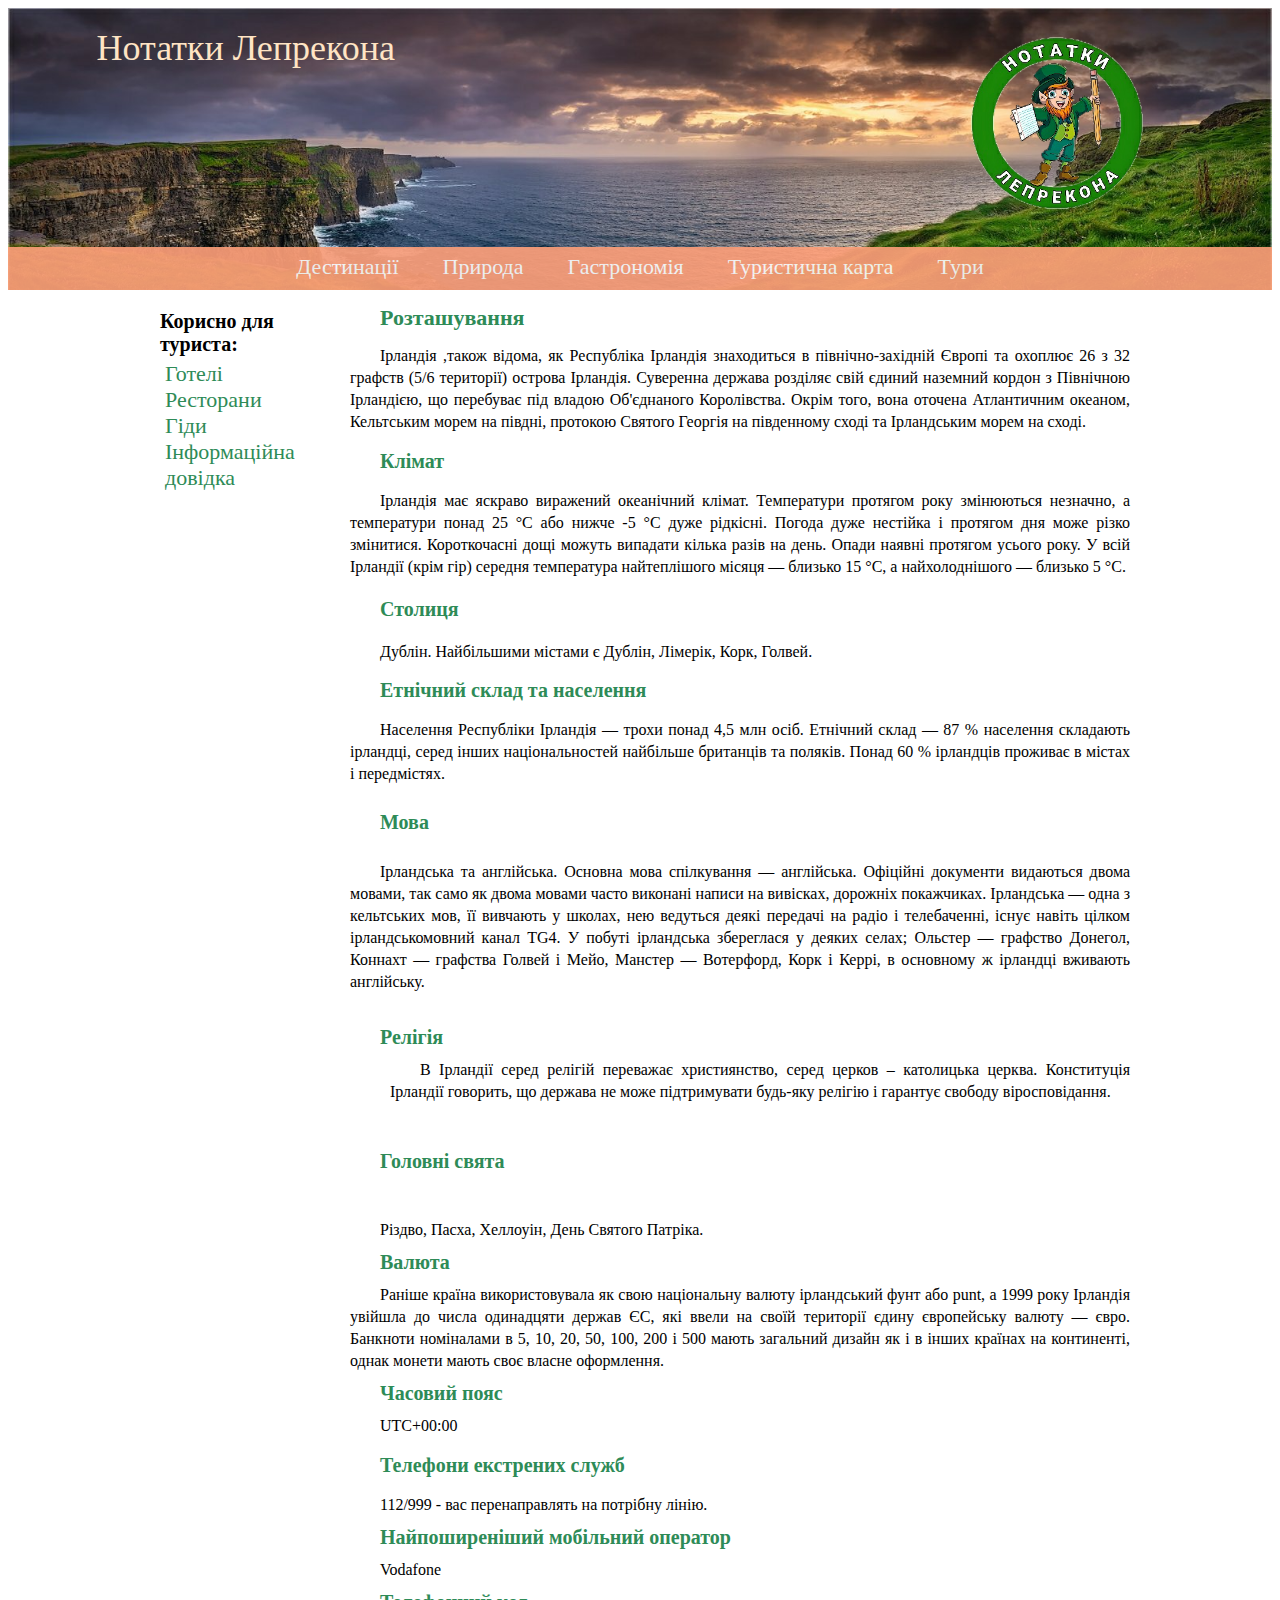
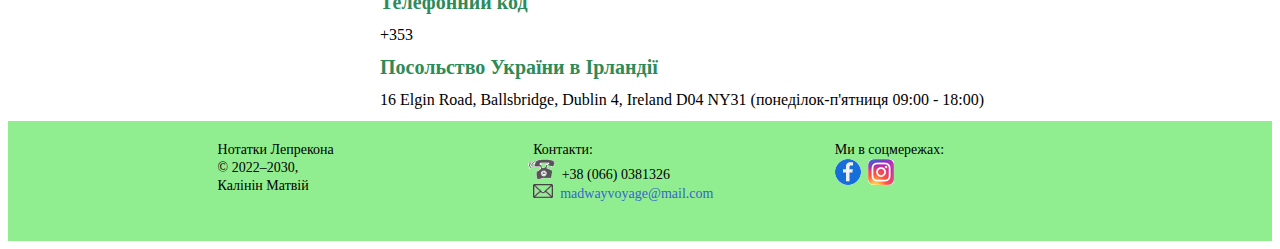
<file: site/info.html>
<!DOCTYPE html PUBLIC "-//W3C//DTD XHTML 1.0 Transitional//EN" "http://www.w3.org/TR/xhtml1/DTD/xhtml1-transitional.dtd">
<html xmlns="http://www.w3.org/1999/xhtml">
<head>
<meta http-equiv="Content-Type" content="text/html; charset=windows-1251" />

<title>������� ���������</title> 
<meta name="description" content="������� ���������: ������� �����䳺�" />
<link rel="stylesheet" type="text/css" media="all" href="style.css" />
</head>

<body>
<div id="top">
 
 <img id="brand" src="img/lepr.png" />
 <span id="title">������� ���������</span>
 <div id="navtop">
  <ul class="toplist">
   <a href="index.html"><li>����������</li></a>
   <a href="nature.html"><li>�������</li></a>
   <a href="food.html"><li>����������</li></a>
   <a href="map.html"><li>���������� �����</li></a>
   <a href="tours.html"><li>����</li></a>
   
  </ul>
 </div> 
</div>
<div id="middle">  
<div id="left">
<div class="submenu">������� ��� �������:</div>
 <ul class="leftlist">
   <a href="hotels.html"><li>�����</li></a>
   <a href="restaurants.html"><li>���������</li></a>
   <a href="guides.html"><li>ó��</li></a>
   <a href="info.html"><li>������������ ������</li></a>
   
 </ul>

</div>
<div id="main">
<!--������ ����-->
<h1>������������</h1>
<p class="main">������� ,����� �����, �� ��������� ������� �����������  � �������-�������� ����� ��  ������� 26 � 32 ������� (5/6 �������) ������� �������. ��������� ������� ������� ��� ������ �������� ������ � ϳ������� �����䳺�, �� �������� �� ������ ��'�������� ����������. ���� ����, ���� ������� ����������� �������,  ���������� ����� �� �����, �������� ������� ������ �� ��������� ���� �� ����������� ����� �� ����. 
</p>
<h2>�����</h2>
<p class="main">������� �� ������� ��������� ���������� �����. ����������� �������� ���� ��������� ��������, � ����������� ����� 25 �C ��� ����� -5 �C ���� ������. ������ ���� ������� � �������� ��� ���� ���� ��������. ������������ ���� ������ �������� ����� ���� �� ����. ����� ������ �������� ������ ����. � ��� �����䳿 (��� ��) ������� ����������� ����������� ����� � ������� 15 �C, � �������������� � ������� 5 �C.
</p>
<h3>�������</h3>
<p class="main">�����. ���������� ������ � �����, ˳����, ����, ������.
</p>
<h2>�������� ����� �� ���������</h2>
<p class="main">��������� ��������� ������� � ����� ����� 4,5 ��� ���. �������� ����� � 87 % ��������� ��������� ��������, ����� ����� ��������������� �������� ��������� �� ������. ����� 60 % ��������� ������� � ����� � ����������.
</p>
<h4>����</h4>
<p class="main">���������� �� ���������. ������� ���� ���������� � ���������. �������� ��������� ��������� ����� ������, ��� ���� �� ����� ������ ����� �������� ������ �� �������, �������� ����������. ���������� � ���� � ���������� ���, �� �������� � ������, ��� �������� ���� �������� �� ���� � �����������, ���� ����� ������ ���������������� ����� TG4. � ����� ���������� ���������� � ������ �����; ������� � �������� �������, ������� � �������� ������ � ����, ������� � ���������, ���� � ����, � ��������� � �������� �������� ���������.
</p>
<h5>�����</5>
<p class="main">� �����䳿 ����� ����� �������� ������������, ����� ������ � ���������� ������. ����������� �����䳿 ��������, �� ������� �� ���� ����������� ����-��� ����� � ������� ������� ������������.
</p>
<h6>������� �����</h6>
<p class="main">г����, �����, �������, ���� ������� ������.
</p>
<h7>������</h7>
<p class="main">������ ����� ��������������� �� ���� ����������� ������ ����������� ���� ��� punt, � 1999 ���� ������� ������ �� ����� ���������� ������ ��, �� ����� �� ���� ������� ����� ����������� ������ � ����. �������� ��������� � 5, 10, 20, 50, 100, 200 � 500 ����� ��������� ������ �� � � ����� ������ �� ���������, ����� ������ ����� ��� ������ ����������.
</p>
<h8>������� ����</h8>
<p class="main">UTC+00:00
</p>
<h2>�������� ��������� �����</h2>
<p class="main">112/999 - ��� �������������� �� ������� ����.
</p>
<h9>�������������� �������� ��������</h9>
<p class="main">Vodafone
</p>
<h10>���������� ���</h10>
<p class="main">+353
</p>
<h11>���������� ������ � �����䳿</h11>
<p class="main">16 Elgin Road, Ballsbridge, Dublin 4, Ireland D04 NY31 (��������-�'������ 09:00 - 18:00)
</p>
<!--����� ����-->
</div>
</div>
<div id="bottom">
<p class="subottom">������� ���������<br />
� 2022�2030,<br />
������ �����</p>
<p class="subottom">&nbsp;&nbsp;��������:<br />
<img src="img/tel.gif" width="32" height="20" border="0" /></a>&nbsp;+38 (066) 0381326<br />
&nbsp;&nbsp;<img src="img/konvert.gif" width="20" height="14" border="0" />&nbsp;&nbsp;<a href="mailto:info@mail.com">madwayvoyage@mail.com</a></p>
<p class="subottom">�� � ����������:<br />
<a href="https://www.facebook.com/enochddraser/" target="_blank"><img src="img/fb.gif" width="26" height="26" border="0" /></a>&nbsp;
<a href="https://www.instagram.com/xamstergram/" target="_blank"><img src="img/inst.gif" width="26" height="26" border="0" /></a></p>
</div>
</body>
</html>
</file>
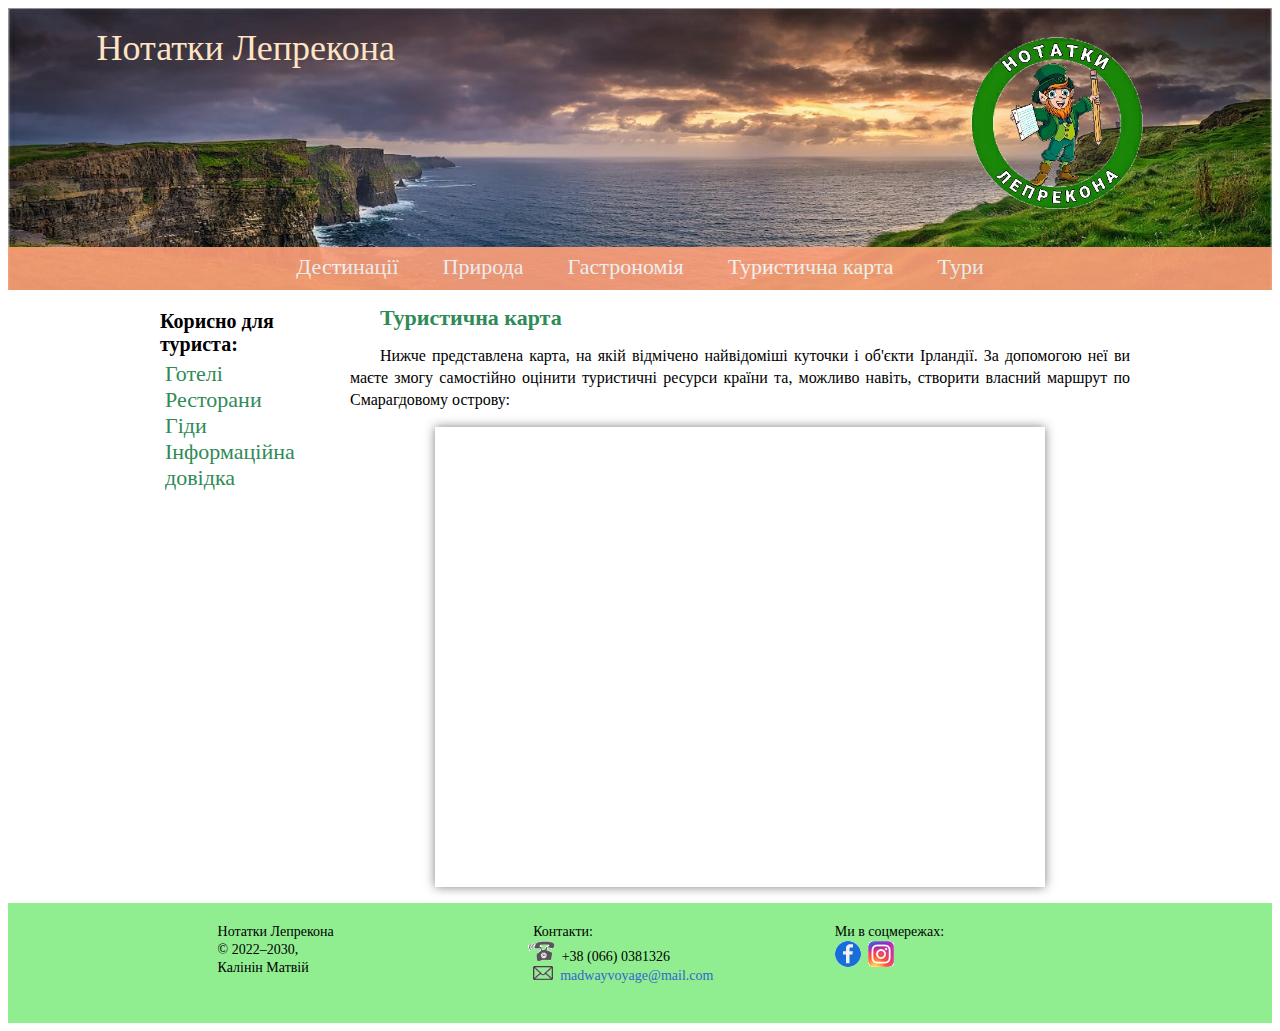
<file: site/map.html>
<!DOCTYPE html PUBLIC "-//W3C//DTD XHTML 1.0 Transitional//EN" "http://www.w3.org/TR/xhtml1/DTD/xhtml1-transitional.dtd">
<html xmlns="http://www.w3.org/1999/xhtml">
<head>
<meta http-equiv="Content-Type" content="text/html; charset=windows-1251" />

<title>������� ���������</title> 
<meta name="description" content="������� ���������: ������� �����䳺�" />
<link rel="stylesheet" type="text/css" media="all" href="style.css" />
</head>

<body>
<div id="top">
 
 <img id="brand" src="img/lepr.png" />
 <span id="title">������� ���������</span>
 <div id="navtop">
  <ul class="toplist">
   <a href="index.html"><li>����������</li></a>
   <a href="nature.html"><li>�������</li></a>
   <a href="food.html"><li>����������</li></a>
   <a href="map.html"><li>���������� �����</li></a>
   <a href="tours.html"><li>����</li></a>
   
  </ul>
 </div> 
</div>
<div id="middle">  
<div id="left">
<div class="submenu">������� ��� �������:</div>
 <ul class="leftlist">
   <a href="hotels.html"><li>�����</li></a>
   <a href="restaurants.html"><li>���������</li></a>
   <a href="guides.html"><li>ó��</li></a>
   <a href="info.html"><li>������������ ������</li></a>
   
 </ul>

</div>
<div id="main">
<!--������ ����-->
<h1>���������� �����</h1>
<p class="main">����� ������������ �����, �� ��� ������� ��������� ������� � ��'���� �����䳿. �� ��������� �� �� ���� ����� ��������� ������� ���������� ������� ����� ��, ������� �����, �������� ������� ������� �� ������������ �������:</p>
<p align="center"><iframe class="rys" src="https://www.google.com/maps/embed?pb=!1m18!1m12!1m3!1d2045761.6177187439!2d-10.051720672662407!3d53.453898258727946!2m3!1f0!2f0!3f0!3m2!1i1024!2i768!4f13.1!3m3!1m2!1s0x48670e80ea27ac2f%3A0xa00c7a9973171a0!2z0JTRg9Cx0LvQuNC9LCDQmNGA0LvQsNC90LTQuNGP!5e0!3m2!1sru!2sua!4v1669815802657!5m2!1sru!2sua" width="600" height="450" style="border:0;" allowfullscreen="" loading="lazy" referrerpolicy="no-referrer-when-downgrade"></iframe></p>
<!--����� ����-->
</div>
</div>
<div id="bottom">
<p class="subottom">������� ���������<br />
� 2022�2030,<br />
������ �����</p>
<p class="subottom">&nbsp;&nbsp;��������:<br />
<img src="img/tel.gif" width="32" height="20" border="0" /></a>&nbsp;+38 (066) 0381326<br />
&nbsp;&nbsp;<img src="img/konvert.gif" width="20" height="14" border="0" />&nbsp;&nbsp;<a href="mailto:info@mail.com">madwayvoyage@mail.com</a></p>
<p class="subottom">�� � ����������:<br />
<a href="https://www.facebook.com/enochddraser/" target="_blank"><img src="img/fb.gif" width="26" height="26" border="0" /></a>&nbsp;
<a href="https://www.instagram.com/xamstergram/" target="_blank"><img src="img/inst.gif" width="26" height="26" border="0" /></a></p>
</div>
</body>
</html>
</file>
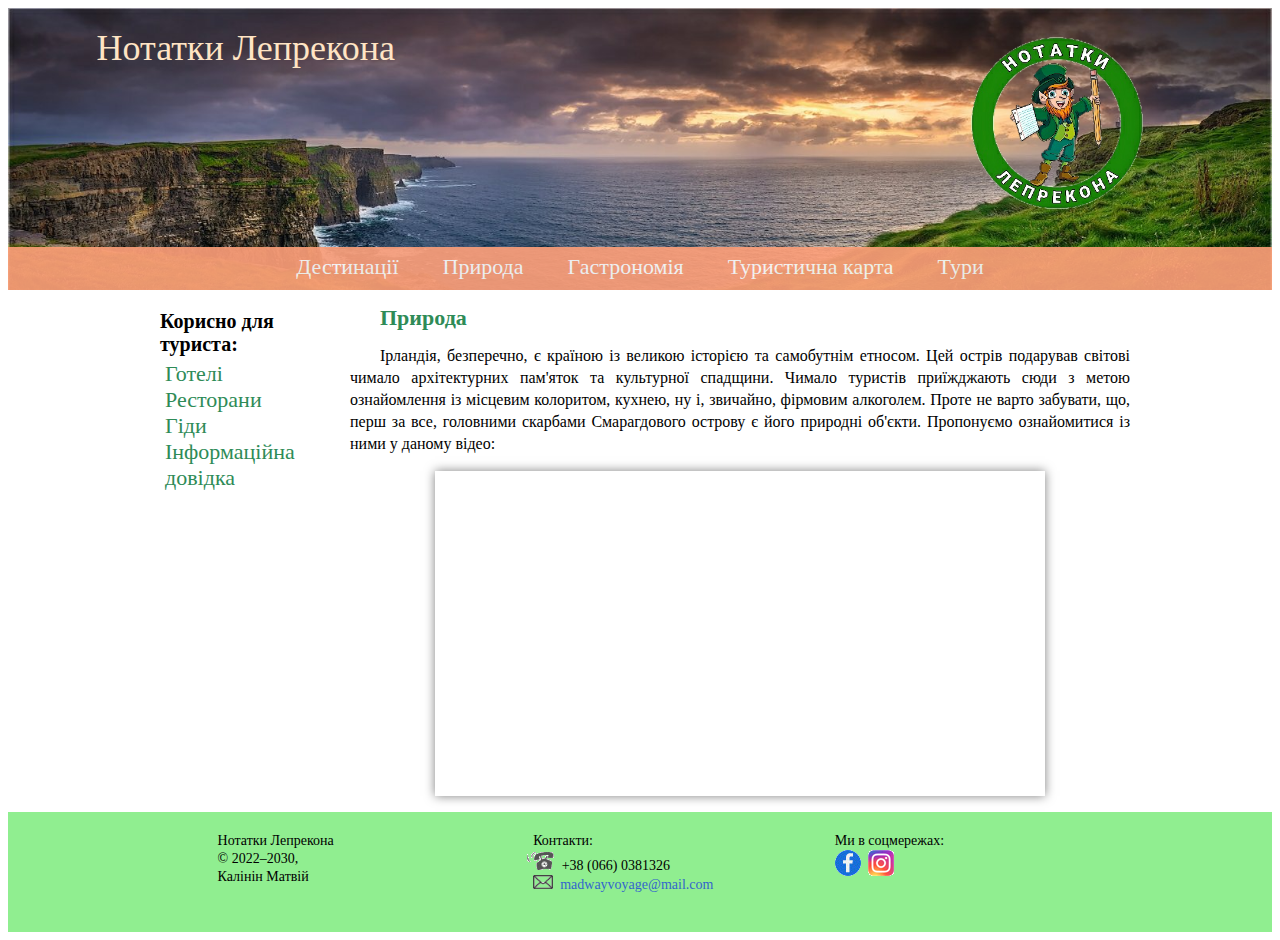
<file: site/nature.html>
<!DOCTYPE html PUBLIC "-//W3C//DTD XHTML 1.0 Transitional//EN" "http://www.w3.org/TR/xhtml1/DTD/xhtml1-transitional.dtd">
<html xmlns="http://www.w3.org/1999/xhtml">
<head>
<meta http-equiv="Content-Type" content="text/html; charset=windows-1251" />

<title>������� ���������</title> 
<meta name="description" content="������� ���������: ������� �����䳺�" />
<link rel="stylesheet" type="text/css" media="all" href="style.css" />
</head>

<body>
<div id="top">
 
 <img id="brand" src="img/lepr.png" />
 <span id="title">������� ���������</span>
 <div id="navtop">
  <ul class="toplist">
   <a href="index.html"><li>����������</li></a>
   <a href="nature.html"><li>�������</li></a>
   <a href="food.html"><li>����������</li></a>
   <a href="map.html"><li>���������� �����</li></a>
   <a href="tours.html"><li>����</li></a>
   
  </ul>
 </div> 
</div>
<div id="middle">  
<div id="left">
<div class="submenu">������� ��� �������:</div>
 <ul class="leftlist">
   <a href="hotels.html"><li>�����</li></a>
   <a href="restaurants.html"><li>���������</li></a>
   <a href="guides.html"><li>ó��</li></a>
   <a href="info.html"><li>������������ ������</li></a>
   
 </ul>

</div>
<div id="main">
<!--������ ����-->
<h1>�������</h1>
<p class="main">�������, ����������, � ������ �� ������� ������ �� ���������� �������. ���  ����� ��������� ����� ������ ������������� ���'���� �� ��������� ��������. ������ ������� ���������� ���� � ����� ������������ �� ������� ���������, ������, �� �, ��������, �������� ���������. ����� �� ����� ��������, ��, ���� �� ���, ��������� �������� ������������ ������� � ���� �������� ��'����. ��������� ������������ �� ���� � ������ ����:</p>
<p align="center"><iframe class="rys" width="560" height="315" src="https://www.youtube.com/embed/WMYUqKoGccQ" title="YouTube video player" frameborder="0" allow="accelerometer; autoplay; clipboard-write; encrypted-media; gyroscope; picture-in-picture" allowfullscreen></iframe></p>

<!--����� ����-->
</div>
</div>
<div id="bottom">
<p class="subottom">������� ���������<br />
� 2022�2030,<br />
������ �����</p>
<p class="subottom">&nbsp;&nbsp;��������:<br />
<img src="img/tel.gif" width="32" height="20" border="0" /></a>&nbsp;+38 (066) 0381326<br />
&nbsp;&nbsp;<img src="img/konvert.gif" width="20" height="14" border="0" />&nbsp;&nbsp;<a href="mailto:info@mail.com">madwayvoyage@mail.com</a></p>
<p class="subottom">�� � ����������:<br />
<a href="https://www.facebook.com/enochddraser/" target="_blank"><img src="img/fb.gif" width="26" height="26" border="0" /></a>&nbsp;
<a href="https://www.instagram.com/xamstergram/" target="_blank"><img src="img/inst.gif" width="26" height="26" border="0" /></a></p>
</div>
</body>
</html>
</file>
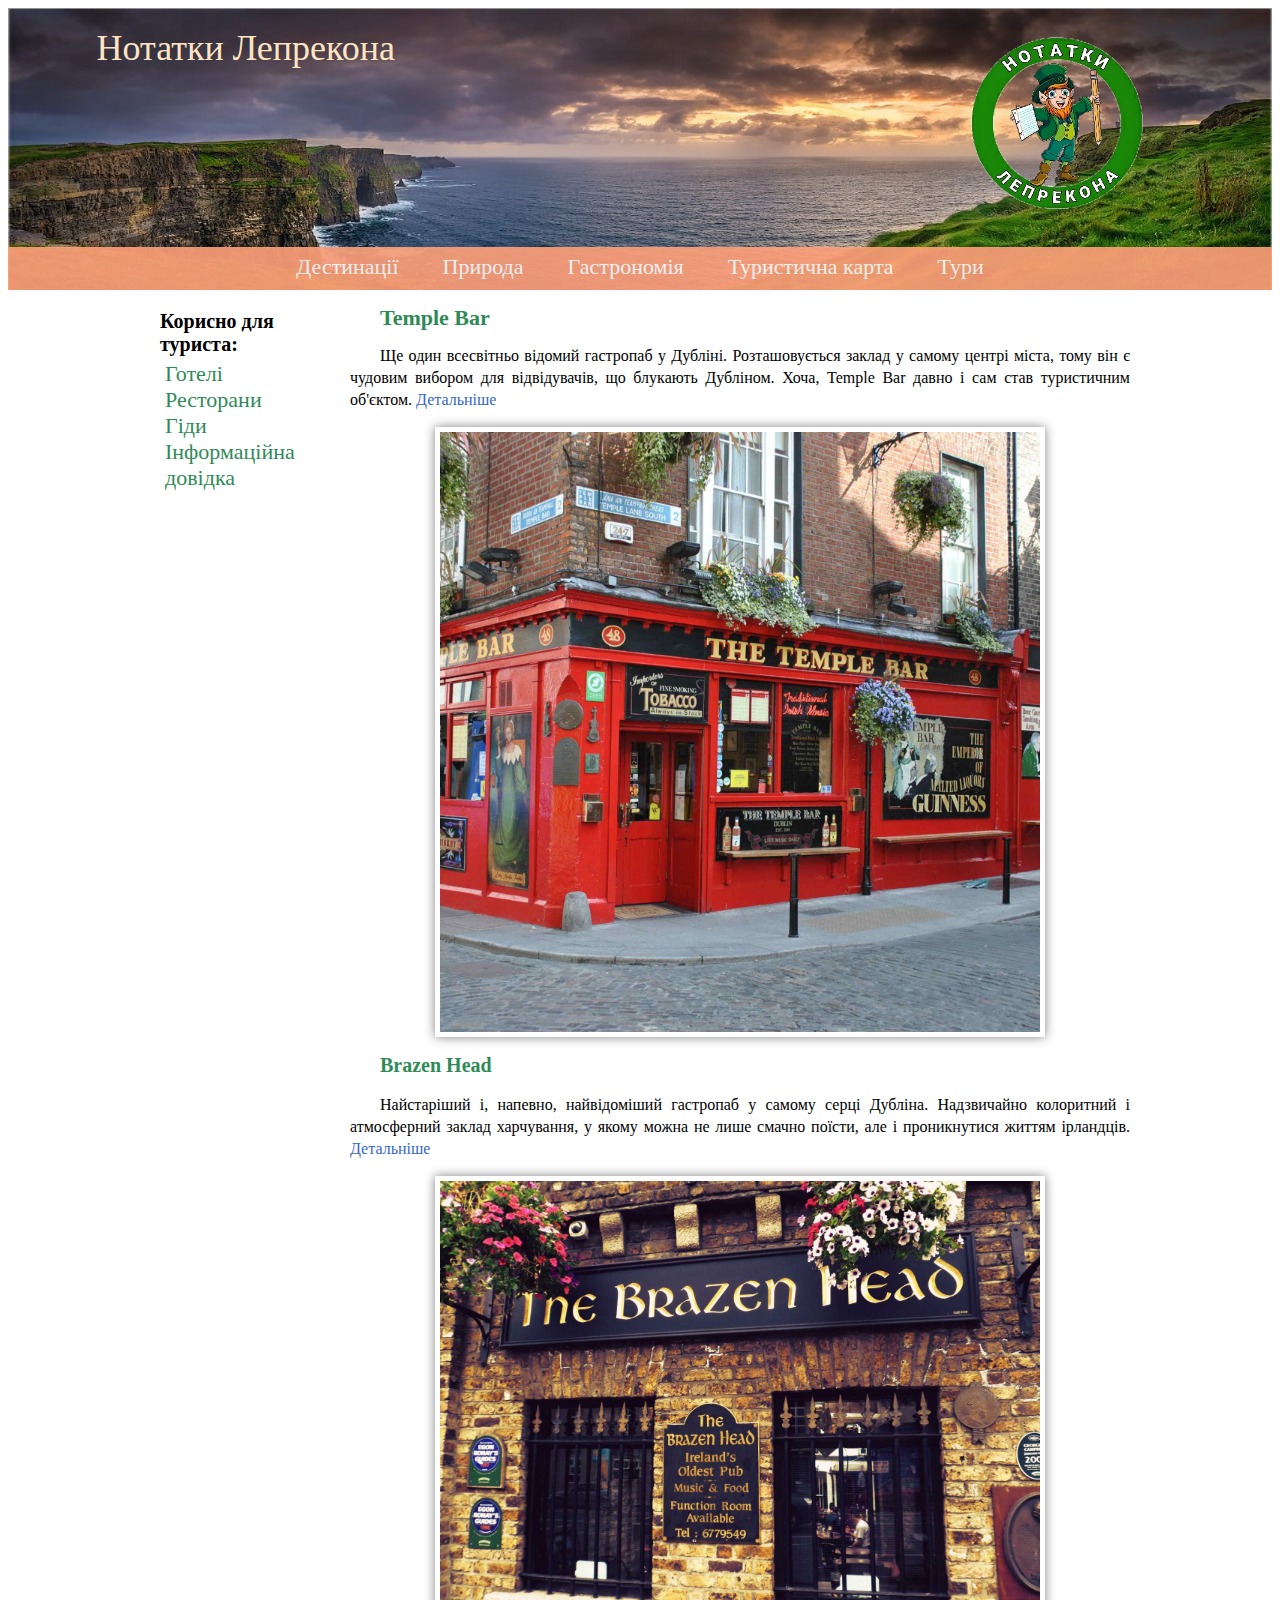
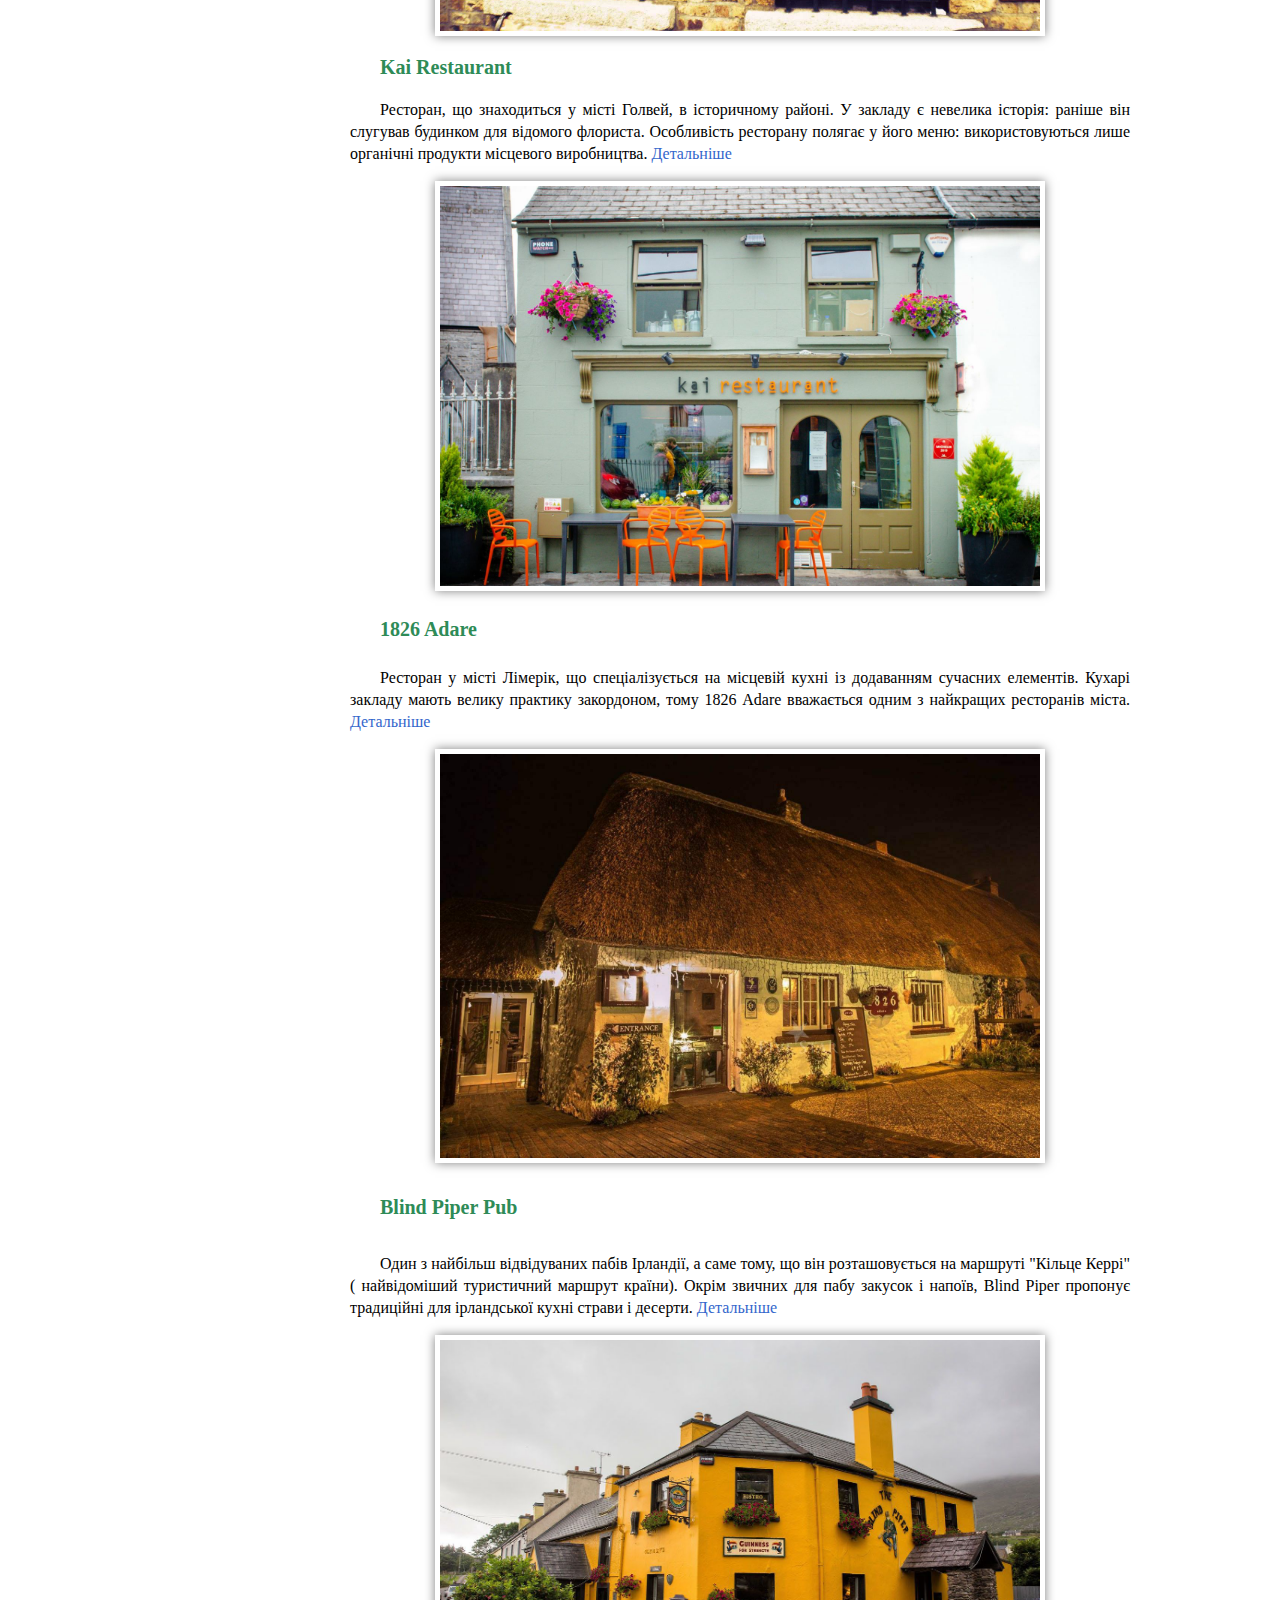
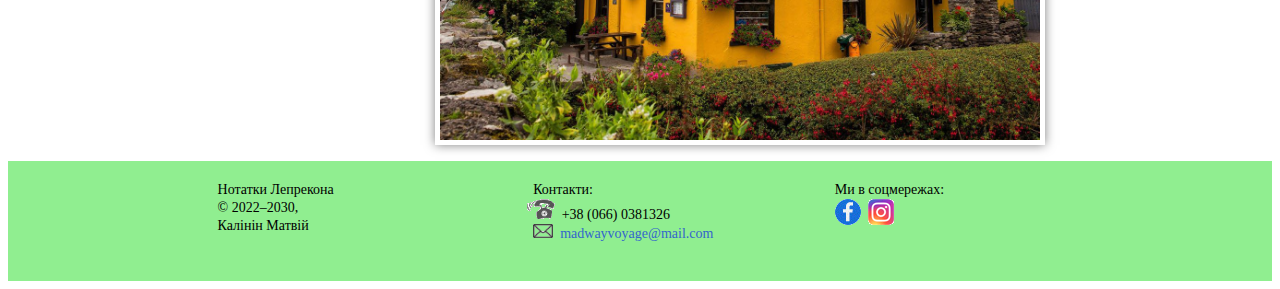
<file: site/restaurants.html>
<!DOCTYPE html PUBLIC "-//W3C//DTD XHTML 1.0 Transitional//EN" "http://www.w3.org/TR/xhtml1/DTD/xhtml1-transitional.dtd">
<html xmlns="http://www.w3.org/1999/xhtml">
<head>
<meta http-equiv="Content-Type" content="text/html; charset=windows-1251" />

<title>������� ���������</title> 
<meta name="description" content="������� ���������: ������� �����䳺�" />
<link rel="stylesheet" type="text/css" media="all" href="style.css" />
</head>

<body>
<div id="top">
 
 <img id="brand" src="img/lepr.png" />
 <span id="title">������� ���������</span>
 <div id="navtop">
  <ul class="toplist">
   <a href="index.html"><li>����������</li></a>
   <a href="nature.html"><li>�������</li></a>
   <a href="food.html"><li>����������</li></a>
   <a href="map.html"><li>���������� �����</li></a>
   <a href="tours.html"><li>����</li></a>
   
  </ul>
 </div> 
</div>
<div id="middle">  
<div id="left">
<div class="submenu">������� ��� �������:</div>
 <ul class="leftlist">
   <a href="hotels.html"><li>�����</li></a>
   <a href="restaurants.html"><li>���������</li></a>
   <a href="guides.html"><li>ó��</li></a>
   <a href="info.html"><li>������������ ������</li></a>
   
 </ul>

</div>
<div id="main">
<!--������ ����-->
<h1>Temple Bar</h1>
<p class="main">
�� ���� ��������� ������ ��������� � ������. ������������� ������ � ������ ����� ����, ���� �� � ������� ������� ��� ����������, �� �������� �������. ����, Temple Bar ����� � ��� ���� ����������� ��'�����.
<a href="https://thetemplebarpub.com/" target="_blank">
����������
</a>
</p>
<p align="center"><img src="img/exl2-2.jpg" class="rys" /></p>
<h2>Brazen Head</h2>
<p class="main">
���������� �, �������, ���������� ��������� � ������ ����� ������. ����������� ���������� � ����������� ������ ����������, � ����� ����� �� ���� ������ �����, ��� � ������������ ������ ���������.<a href="https://brazenhead.com/" target="_blank">
����������
</a>
</p>
<p align="center"><img src="img/exl2-1.jpg" class="rys" /></p>
<h3>Kai Restaurant</h3>
<p class="main">
��������, �� ����������� � ��� ������, � ����������� ������. � ������� � �������� ������: ������ �� �������� �������� ��� ������� ��������. ���������� ��������� ������ � ���� ����: ���������������� ���� ��������� �������� �������� �����������.
<a href="https://www.kairestaurant.ie/" target="_blank">
����������
</a>
</p>
<p align="center"><img src="img/exl2-3.jpg" class="rys" /></p>
<h4>1826 Adare</h4>
<p class="main">
�������� � ��� ˳����, �� ������������� �� ������ ����� �� ���������� �������� ��������. ����� ������� ����� ������ �������� ����������, ���� 1826 Adare ��������� ����� � ��������� ���������� ����.<a href="https://1826adare.ie/" target="_blank">
����������
</a>
</p>
<p align="center"><img src="img/exl2-5.jpg" class="rys" /></p>
<h5>Blind Piper Pub</h5>
<p class="main">
���� � ������� ���������� ���� �����䳿, � ���� ����, �� �� ������������� �� ������� "ʳ���� ����" ( ���������� ����������� ������� �����). ���� ������� ��� ���� ������� � �����, Blind Piper ������� ���������� ��� ���������� ����� ������ � �������.<a href="https://blindpiperpub.ie/" target="_blank">
����������
</a>
</p>
<p align="center"><img src="img/exl2-4.jpg" class="rys" /></p>

<!--����� ����-->
</div>
</div>
<div id="bottom">
<p class="subottom">������� ���������<br />
� 2022�2030,<br />
������ �����</p>
<p class="subottom">&nbsp;&nbsp;��������:<br />
<img src="img/tel.gif" width="32" height="20" border="0" /></a>&nbsp;+38 (066) 0381326<br />
&nbsp;&nbsp;<img src="img/konvert.gif" width="20" height="14" border="0" />&nbsp;&nbsp;<a href="mailto:info@mail.com">madwayvoyage@mail.com</a></p>
<p class="subottom">�� � ����������:<br />
<a href="https://www.facebook.com/enochddraser/" target="_blank"><img src="img/fb.gif" width="26" height="26" border="0" /></a>&nbsp;
<a href="https://www.instagram.com/xamstergram/" target="_blank"><img src="img/inst.gif" width="26" height="26" border="0" /></a></p>
</div>
</body>
</html>
</file>
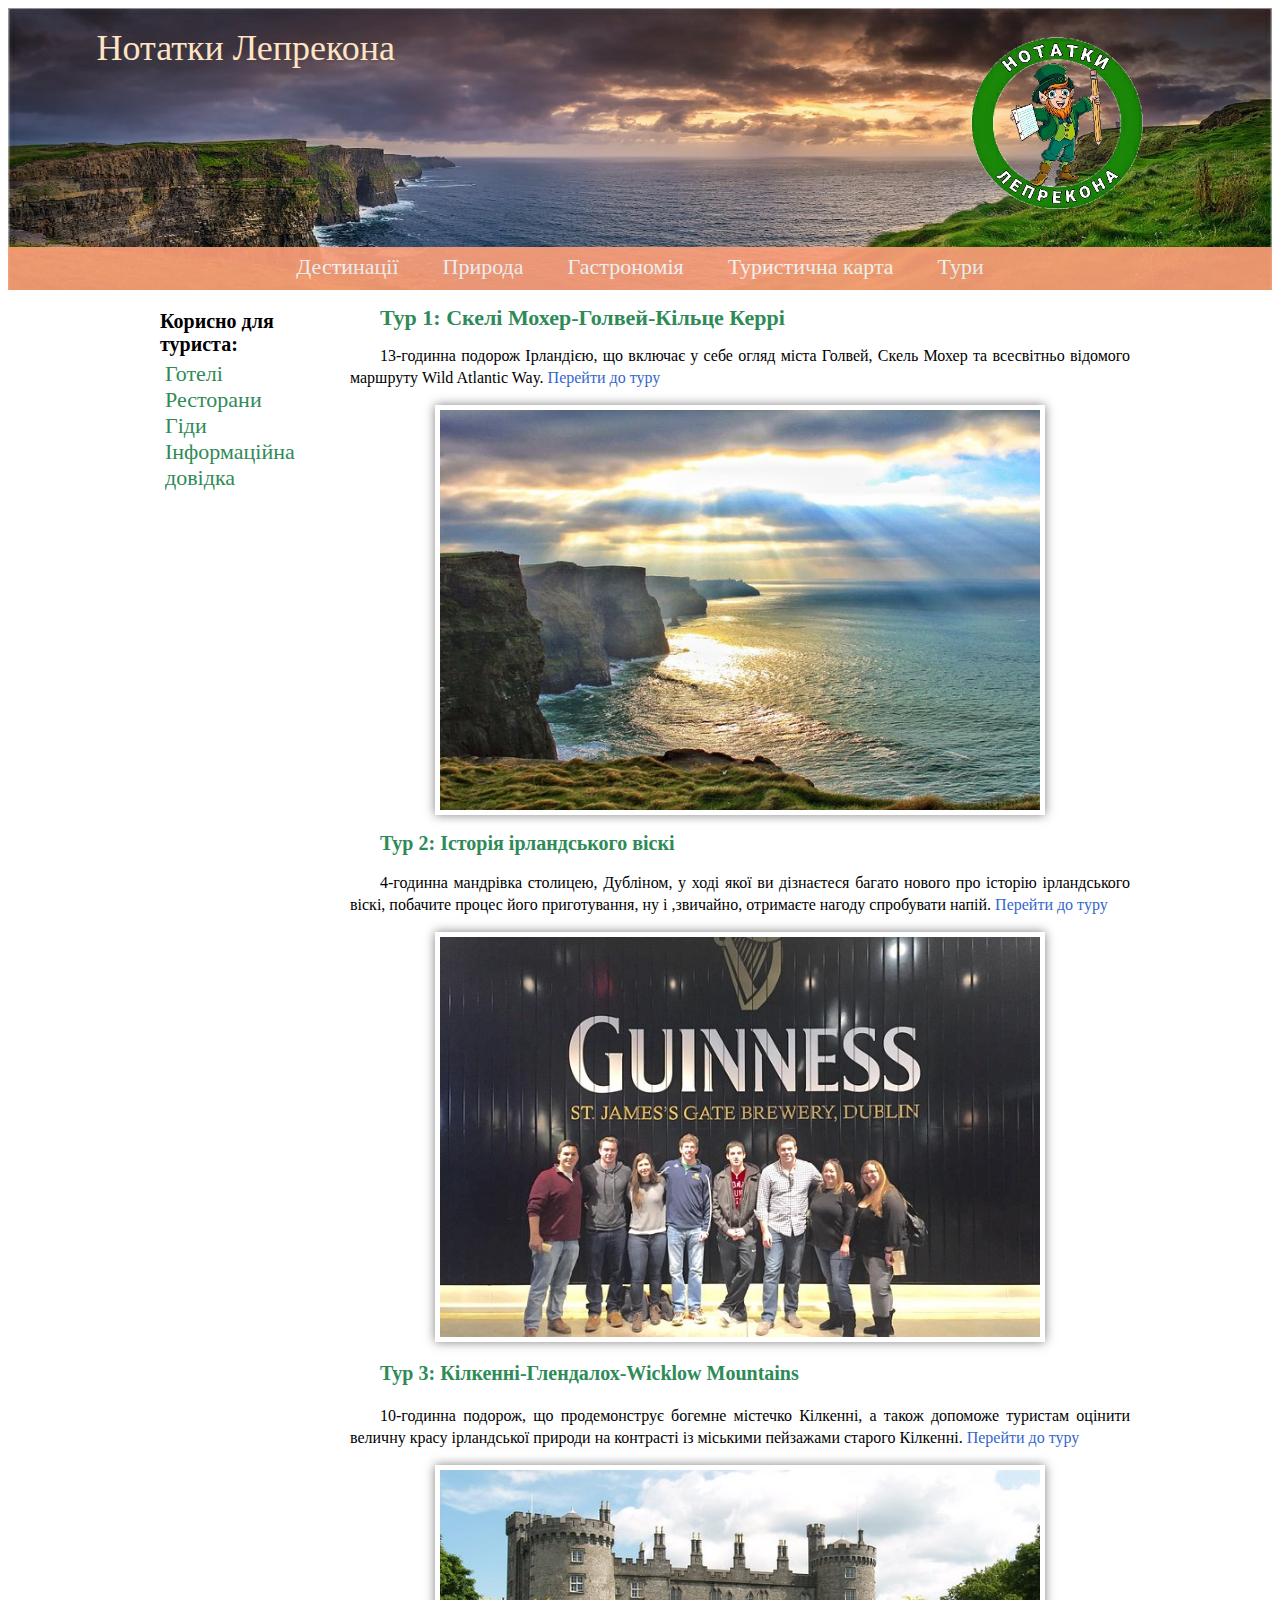
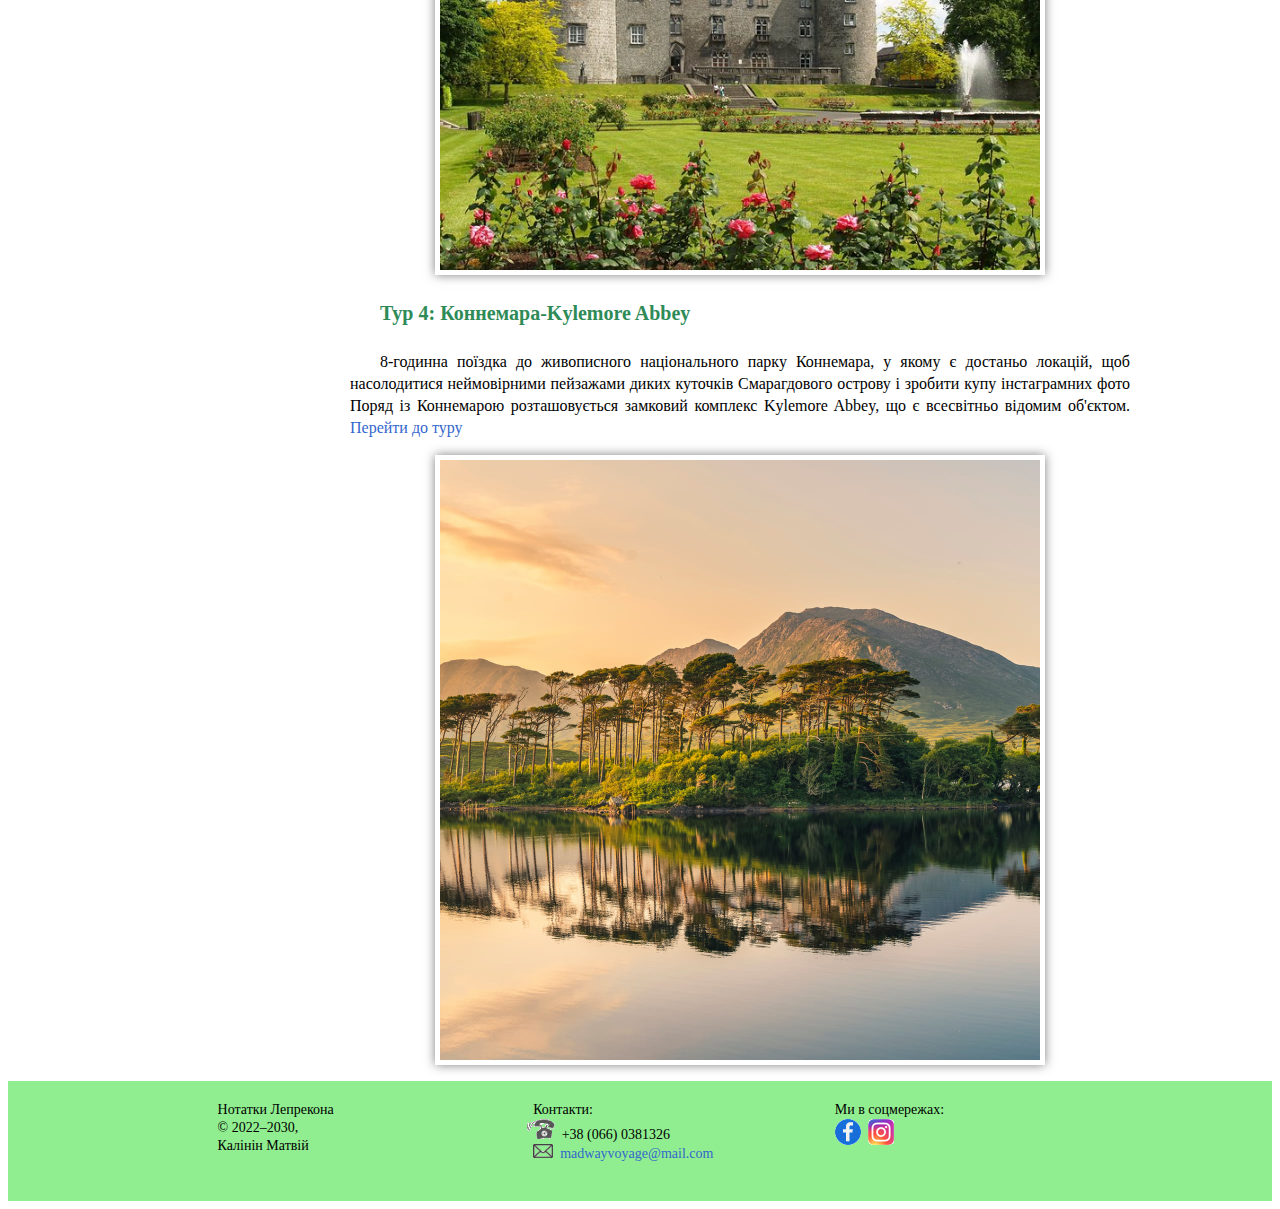
<file: site/tours.html>
<!DOCTYPE html PUBLIC "-//W3C//DTD XHTML 1.0 Transitional//EN" "http://www.w3.org/TR/xhtml1/DTD/xhtml1-transitional.dtd">
<html xmlns="http://www.w3.org/1999/xhtml">
<head>
<meta http-equiv="Content-Type" content="text/html; charset=windows-1251" />

<title>������� ���������</title> 
<meta name="description" content="������� ���������: ������� �����䳺�" />
<link rel="stylesheet" type="text/css" media="all" href="style.css" />
</head>

<body>
<div id="top">
 
 <img id="brand" src="img/lepr.png" />
 <span id="title">������� ���������</span>
 <div id="navtop">
  <ul class="toplist">
   <a href="index.html"><li>����������</li></a>
   <a href="nature.html"><li>�������</li></a>
   <a href="food.html"><li>����������</li></a>
   <a href="map.html"><li>���������� �����</li></a>
   <a href="tours.html"><li>����</li></a>
   
  </ul>
 </div> 
</div>
<div id="middle">  
<div id="left">
<div class="submenu">������� ��� �������:</div>
 <ul class="leftlist">
   <a href="hotels.html"><li>�����</li></a>
   <a href="restaurants.html"><li>���������</li></a>
   <a href="guides.html"><li>ó��</li></a>
   <a href="info.html"><li>������������ ������</li></a>
   
 </ul>

</div>
<div id="main">
<!--������ ����-->
<h1>��� 1: ���� �����-������-ʳ���� ����</h1>
<p class="main">13-������� ������� �����䳺�, �� ������ � ���� ����� ���� ������, ����� ����� �� ��������� ������� �������� Wild Atlantic Way.
<a href="https://www.viator.com/tours/Dublin/Cliffs-of-Moher-Tour-Including-Wild-Atlantic-Way-and-Galway-City-from-Dublin/d503-5300MOHER" target="_blank">
������� �� ����
</a>
</p>
<p align="center"><img src="img/ex5-1.jpg" class="rys" /></p>
<h2>��� 2: ������ ������������ ��� </h2>
<p class="main">4-������� �������� ��������, �������, � ��� ��� �� �������� ������ ������ ��� ������ ������������ ���, �������� ������ ���� ������������, �� � ,��������, �������� ������ ���������� ����.
<a href="https://www.viator.com/tours/Dublin/Temple-Bar-Highlights-Tour-with-Guinness-and-Whiskey-Tasting-from-Dublin/d503-8954P7" target="_blank">
������� �� ����
</a>
</p>
<p align="center"><img src="img/ex5-2.jpg" class="rys" /></p>
<h3>��� 3: ʳ������-���������-Wicklow Mountains</h3>
<p class="main">10-������� �������, �� ������������ ������� ������� ʳ������, � ����� �������� �������� ������� ������� ����� ���������� ������� �� �������� �� ������� ��������� ������� ʳ������.
<a href="https://www.viator.com/tours/Dublin/Kilkenny-City-and-Glendalough-Day-Trip-from-Dublin/d503-5300CASTLES" target="_blank">
������� �� ����
</a>
</p>
<p align="center"><img src="img/ex5-3.jpg" class="rys" /></p>
<h4>��� 4: ���������-Kylemore Abbey</h4>
<p class="main">8-������� ������ �� ����������� ������������� ����� ���������, � ����� � �������� �������, ��� ������������ ����������� ��������� ����� ������� ������������ ������� � ������� ���� ������������ ���� ����� �� ���������� ������������� �������� �������� Kylemore Abbey, �� � ��������� ������ ��'�����.
<a href="https://www.viator.com/tours/Galway/Connemara-Day-Trip-from-Galway-Kylemore-Abbey-and-Ross-Errilly-Friary/d5156-5750CONNEMARA" target="_blank">
������� �� ����
</a>
</p>
<p align="center"><img src="img/ex5-4.jpg" class="rys" /></p>

<!--����� ����-->
</div>
</div>
<div id="bottom">
<p class="subottom">������� ���������<br />
� 2022�2030,<br />
������ �����</p>
<p class="subottom">&nbsp;&nbsp;��������:<br />
<img src="img/tel.gif" width="32" height="20" border="0" /></a>&nbsp;+38 (066) 0381326<br />
&nbsp;&nbsp;<img src="img/konvert.gif" width="20" height="14" border="0" />&nbsp;&nbsp;<a href="mailto:info@mail.com">madwayvoyage@mail.com</a></p>
<p class="subottom">�� � ����������:<br />
<a href="https://www.facebook.com/enochddraser/" target="_blank"><img src="img/fb.gif" width="26" height="26" border="0" /></a>&nbsp;
<a href="https://www.instagram.com/xamstergram/" target="_blank"><img src="img/inst.gif" width="26" height="26" border="0" /></a></p>
</div>
</body>
</html>
</file>
<file: site/style.css>
/* CSS Document */
h1 {
	font: 22px Bradley Hand, cursive;
	font-weight: bold;
	color: #2E8B57;
	padding-left: 40px;
	}

h2 {
	font: 20px Bradley Hand, cursive;
	font-weight: bold;
	color: #2E8B57;
	padding-left: 40px;
	}
	
h3 {
	font: 20px Bradley Hand, cursive;
	font-weight: bold;
	color: #2E8B57;
	padding-left: 40px;
	}
	
h4 {
	font: 20px Bradley Hand, cursive;
	font-weight: bold;
	color: #2E8B57;
	padding-left: 40px;
	}
	
h5 {
	font: 20px Bradley Hand, cursive;
	font-weight: bold;
	color: #2E8B57;
	padding-left: 40px;
	}
	
h6 {
	font: 20px Bradley Hand, cursive;
	font-weight: bold;
	color: #2E8B57;
	padding-left: 40px;
	}
	
h7 {
	font: 20px Bradley Hand, cursive;
	font-weight: bold;
	color: #2E8B57;
	padding-left: 40px;
	}
	
h8 {
	font: 20px Bradley Hand, cursive;
	font-weight: bold;
	color: #2E8B57;
	padding-left: 40px;
	}
	
h9 {
	font: 20px Bradley Hand, cursive;
	font-weight: bold;
	color: #2E8B57;
	padding-left: 40px;
	}
	
h10 {
	font: 20px Bradley Hand, cursive;
	font-weight: bold;
	color: #2E8B57;
	padding-left: 40px;
	}
	
h11 {
	font: 20px Bradley Hand, cursive;
	font-weight: bold;
	color: #2E8B57;
	padding-left: 40px;
	}
	
h12 {
	font: 20px Bradley Hand, cursive;
	font-weight: bold;
	color: #2E8B57;
	padding-left: 40px;
	}
	
h13 {
	font: 20px Bradley Hand, cursive;
	font-weight: bold;
	color: #2E8B57;
	padding-left: 40px;
	}
	
a {
	color: #3366CC;
	text-decoration: none;
	}

a:hover {
	color: #3366CC;
	text-decoration: none;
	}

#top {
	width: 100%;
	background-image: url(img/top.jpg);
	background-size: 100% auto;
	background-repeat: no-repeat;
	}

#brand {
	float: right;
	width: 14%;
	margin-right: 10%;
	}

#title {
	font: 36px Snell Roundhand, cursive;
	color: #FFE4C4;
	line-height: 80px;
	margin-left: 7%;
	}
	
#navtop {
	clear: both;
	width: 100%;
	height: 40px; 
	padding-top: 3px;
	background: #FFA07A;
	-moz-opacity: 0.9;
	opacity: 0.9;
	filter: alpha(opacity=90);
	}

#left {
	float: left;
	width: 200px;
	height: 500px; 
	background: #ffffff;
	}

#main {
	float: right;
	width: 800px; 
	}

#middle {
	position: relative; 
	width: 1000px;
	left: 50%;
    margin-left: -500px;
	}

#bottom {
	width: 85%;
	height: 120px;
	padding-left: 15%;
	background-color: #90EE90;
	clear: both;
}

.toplist {
	text-align: center;
	margin: 0px;
	padding: 4px;
	list-style: none;
	}
	.toplist li {
	display: inline;
	font: 22px Bradley Hand, cursive;
	color: #FFFFFF;
	padding: 20px;
	}
	.toplist li:hover {
	color: #000;
	cursor: pointer;
}

.leftlist {
	text-align: left;
	margin: 0px;
	padding-left: 20px;
	list-style: none;
	}
	.leftlist li {
	font: 22px Bradley Hand, cursive;
	color: #2E8B57;
	padding-left: 5px;
	}
	.leftlist li:hover {
	font: 23px Bradley Hand, cursive;
	cursor: pointer;
}

.submenu {
	font: 20px Bradley Hand, cursive;
	font-weight:bold;
	color: #000000;
	margin-left: 20px;
	margin-top: 20px;
	margin-bottom: 5px;
}

.main {
	font: 16px Bradley Hand, cursive;
	color: #000;
	line-height: 22px;
	margin: 10px;
	text-align: justify;
	text-indent: 30px;
}

.rys {
	width: 600px;
	box-shadow: 0 0 10px rgba(0,0,0,0.5);
	padding: 5px;
}

.subottom {
	float: left;
	width: 25%;
	height: 80px;
	text-align: left;
	font: 14px Bradley Hand, cursive;
	color: #000000;
	line-height: 18px;
	margin: 20px;
}
</file>
